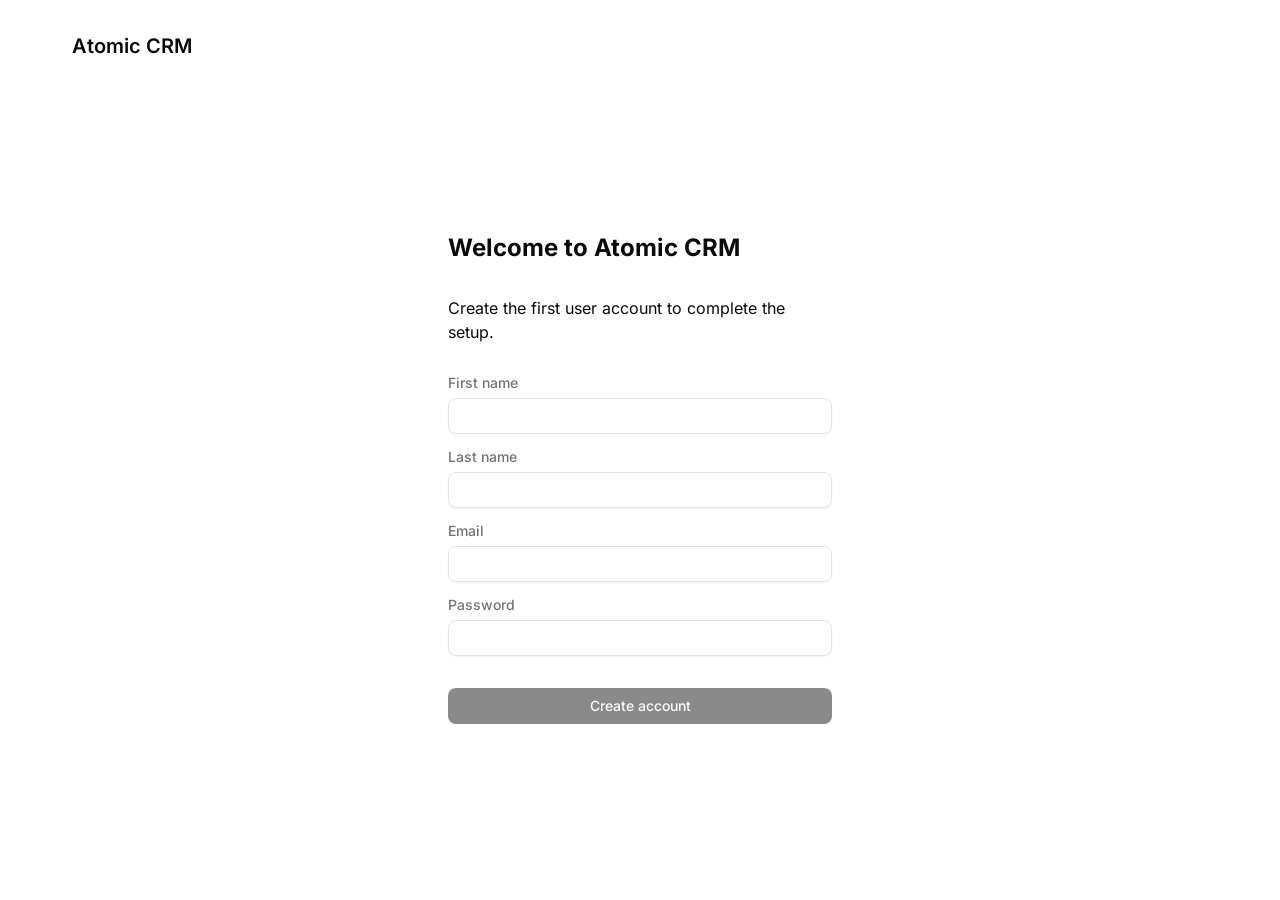
<file: index.html>
<!doctype html><html lang="en" translate="no" class="notranslate"><head><meta charset="utf-8"><meta name="viewport" content="minimum-scale=1,initial-scale=1,width=device-width"><meta name="theme-color" content="#000000"><meta name="google" content="notranslate"><meta name="mobile-web-app-capable" content="yes"><meta name="apple-mobile-web-app-capable" content="yes"><meta name="apple-mobile-web-app-status-bar-style" content="default"><link rel="manifest" href="./manifest.json"><link rel="icon shortcut" href="./favicon.ico"><link rel="apple-touch-icon" sizes="40x40" href="./appIcon/40.png"><link rel="apple-touch-icon" sizes="58x58" href="./appIcon/58.png"><link rel="apple-touch-icon" sizes="60x60" href="./appIcon/60.png"><link rel="apple-touch-icon" sizes="76x76" href="./appIcon/76.png"><link rel="apple-touch-icon" sizes="80x80" href="./appIcon/80.png"><link rel="apple-touch-icon" sizes="87x87" href="./appIcon/87.png"><link rel="apple-touch-icon" sizes="114x114" href="./appIcon/114.png"><link rel="apple-touch-icon" sizes="120x120" href="./appIcon/120.png"><link rel="apple-touch-icon" sizes="128x128" href="./appIcon/128.png"><link rel="apple-touch-icon" sizes="136x136" href="./appIcon/136.png"><link rel="apple-touch-icon" sizes="152x152" href="./appIcon/152.png"><link rel="apple-touch-icon" sizes="167x167" href="./appIcon/167.png"><link rel="apple-touch-icon" sizes="180x180" href="./appIcon/180.png"><link rel="apple-touch-icon" sizes="192x192" href="./appIcon/192.png"><link rel="apple-touch-icon" sizes="1024x1024" href="./appIcon/1024.png"><title>Atomic CRM</title><style>body{margin:0;padding:0;font-family:sans-serif}button,input,select,textarea,a{touch-action:manipulation}.loader-container{background-color:#fafafa;flex-direction:column;justify-content:center;align-items:center;display:flex;position:absolute;inset:0}.loader,.loader:before,.loader:after{border-radius:50%}.loader{color:#283593;text-indent:-99999em;width:10em;height:10em;margin:55px auto;font-size:11px;position:relative;-webkit-transform:translateZ(0);-ms-transform:translateZ(0);transform:translateZ(0);box-shadow:inset 0 0 0 1em}.loader:before,.loader:after{content:"";position:absolute}.loader:before{-webkit-transform-origin:5.2em 5.1em;transform-origin:5.2em 5.1em;background:#fafafa;border-radius:10.2em 0 0 10.2em;width:5.2em;height:10.2em;-webkit-animation:2s 1.5s infinite load2;animation:2s 1.5s infinite load2;top:-.1em;left:-.1em}.loader:after{-webkit-transform-origin:0 5.1em;transform-origin:0 5.1em;background:#fafafa;border-radius:0 10.2em 10.2em 0;width:5.2em;height:10.2em;-webkit-animation:2s infinite load2;animation:2s infinite load2;top:-.1em;left:5.1em}@-webkit-keyframes load2{0%{-webkit-transform:rotate(0);transform:rotate(0)}to{-webkit-transform:rotate(360deg);transform:rotate(360deg)}}@keyframes load2{0%{-webkit-transform:rotate(0);transform:rotate(0)}to{-webkit-transform:rotate(360deg);transform:rotate(360deg)}}</style><script type="module" crossorigin src="./assets/index-B2A0YXub.js"></script><link rel="stylesheet" crossorigin href="./assets/index-Bz48IOPK.css"><script id="vite-plugin-pwa:register-sw" src="./registerSW.js"></script></head><body><div id="root"><div class="loader-container"><div class="loader">Loading...</div></div></div><noscript>You need to enable JavaScript to run this app.</noscript></body></html>
</file>
<file: assets/index-Bz48IOPK.css>
@layer properties{@supports (((-webkit-hyphens:none)) and (not (margin-trim:inline))) or ((-moz-orient:inline) and (not (color:rgb(from red r g b)))){*,:before,:after,::backdrop{--tw-translate-x:0;--tw-translate-y:0;--tw-translate-z:0;--tw-scale-x:1;--tw-scale-y:1;--tw-scale-z:1;--tw-rotate-x:initial;--tw-rotate-y:initial;--tw-rotate-z:initial;--tw-skew-x:initial;--tw-skew-y:initial;--tw-space-y-reverse:0;--tw-space-x-reverse:0;--tw-divide-y-reverse:0;--tw-border-style:solid;--tw-gradient-position:initial;--tw-gradient-from:#0000;--tw-gradient-via:#0000;--tw-gradient-to:#0000;--tw-gradient-stops:initial;--tw-gradient-via-stops:initial;--tw-gradient-from-position:0%;--tw-gradient-via-position:50%;--tw-gradient-to-position:100%;--tw-leading:initial;--tw-font-weight:initial;--tw-tracking:initial;--tw-ordinal:initial;--tw-slashed-zero:initial;--tw-numeric-figure:initial;--tw-numeric-spacing:initial;--tw-numeric-fraction:initial;--tw-shadow:0 0 #0000;--tw-shadow-color:initial;--tw-shadow-alpha:100%;--tw-inset-shadow:0 0 #0000;--tw-inset-shadow-color:initial;--tw-inset-shadow-alpha:100%;--tw-ring-color:initial;--tw-ring-shadow:0 0 #0000;--tw-inset-ring-color:initial;--tw-inset-ring-shadow:0 0 #0000;--tw-ring-inset:initial;--tw-ring-offset-width:0px;--tw-ring-offset-color:#fff;--tw-ring-offset-shadow:0 0 #0000;--tw-outline-style:solid;--tw-blur:initial;--tw-brightness:initial;--tw-contrast:initial;--tw-grayscale:initial;--tw-hue-rotate:initial;--tw-invert:initial;--tw-opacity:initial;--tw-saturate:initial;--tw-sepia:initial;--tw-drop-shadow:initial;--tw-drop-shadow-color:initial;--tw-drop-shadow-alpha:100%;--tw-drop-shadow-size:initial;--tw-duration:initial;--tw-ease:initial;--tw-content:"";--tw-animation-delay:0s;--tw-animation-direction:normal;--tw-animation-duration:initial;--tw-animation-fill-mode:none;--tw-animation-iteration-count:1;--tw-enter-blur:0;--tw-enter-opacity:1;--tw-enter-rotate:0;--tw-enter-scale:1;--tw-enter-translate-x:0;--tw-enter-translate-y:0;--tw-exit-blur:0;--tw-exit-opacity:1;--tw-exit-rotate:0;--tw-exit-scale:1;--tw-exit-translate-x:0;--tw-exit-translate-y:0}}}@layer theme{:root,:host{--font-mono:ui-monospace,SFMono-Regular,Menlo,Monaco,Consolas,"Liberation Mono","Courier New",monospace;--color-red-500:oklch(63.7% .237 25.331);--color-red-600:oklch(57.7% .245 27.325);--color-red-800:oklch(44.4% .177 26.899);--color-orange-300:oklch(83.7% .128 66.29);--color-orange-500:oklch(70.5% .213 47.604);--color-orange-700:oklch(55.3% .195 38.402);--color-green-500:oklch(72.3% .219 149.579);--color-green-600:oklch(62.7% .194 149.214);--color-blue-300:oklch(80.9% .105 251.813);--color-blue-700:oklch(48.8% .243 264.376);--color-indigo-50:oklch(96.2% .018 272.314);--color-indigo-100:oklch(93% .034 272.788);--color-indigo-200:oklch(87% .065 274.039);--color-indigo-300:oklch(78.5% .115 274.713);--color-indigo-400:oklch(67.3% .182 276.935);--color-indigo-500:oklch(58.5% .233 277.117);--color-indigo-600:oklch(51.1% .262 276.966);--color-indigo-700:oklch(45.7% .24 277.023);--color-indigo-800:oklch(39.8% .195 277.366);--color-indigo-900:oklch(35.9% .144 278.697);--color-gray-50:oklch(98.5% .002 247.839);--color-gray-100:oklch(96.7% .003 264.542);--color-gray-200:oklch(92.8% .006 264.531);--color-gray-300:oklch(87.2% .01 258.338);--color-gray-500:oklch(55.1% .027 264.364);--color-gray-600:oklch(44.6% .03 256.802);--color-gray-800:oklch(27.8% .033 256.848);--color-zinc-100:oklch(96.7% .001 286.375);--color-zinc-900:oklch(21% .006 285.885);--color-black:#000;--color-white:#fff;--spacing:.25rem;--breakpoint-xl:80rem;--container-sm:24rem;--container-lg:32rem;--container-xl:36rem;--container-2xl:42rem;--container-3xl:48rem;--container-4xl:56rem;--text-xs:.75rem;--text-xs--line-height:calc(1/.75);--text-sm:.875rem;--text-sm--line-height:calc(1.25/.875);--text-base:1rem;--text-base--line-height: 1.5 ;--text-lg:1.125rem;--text-lg--line-height:calc(1.75/1.125);--text-xl:1.25rem;--text-xl--line-height:calc(1.75/1.25);--text-2xl:1.5rem;--text-2xl--line-height:calc(2/1.5);--text-3xl:1.875rem;--text-3xl--line-height: 1.2 ;--font-weight-normal:400;--font-weight-medium:500;--font-weight-semibold:600;--font-weight-bold:700;--tracking-tight:-.025em;--tracking-wide:.025em;--tracking-wider:.05em;--tracking-widest:.1em;--leading-snug:1.375;--leading-normal:1.5;--leading-relaxed:1.625;--radius-xs:.125rem;--radius-2xl:1rem;--ease-in-out:cubic-bezier(.4,0,.2,1);--animate-spin:spin 1s linear infinite;--animate-pulse:pulse 2s cubic-bezier(.4,0,.6,1)infinite;--default-transition-duration:.15s;--default-transition-timing-function:cubic-bezier(.4,0,.2,1);--default-font-family:"Inter Variable",ui-sans-serif,system-ui,sans-serif;--default-mono-font-family:var(--font-mono);--color-muted-foreground:var(--muted-foreground)}}@layer base{*,:after,:before,::backdrop{box-sizing:border-box;border:0 solid;margin:0;padding:0}::file-selector-button{box-sizing:border-box;border:0 solid;margin:0;padding:0}html,:host{-webkit-text-size-adjust:100%;tab-size:4;line-height:1.5;font-family:var(--default-font-family,ui-sans-serif,system-ui,sans-serif,"Apple Color Emoji","Segoe UI Emoji","Segoe UI Symbol","Noto Color Emoji");font-feature-settings:var(--default-font-feature-settings,normal);font-variation-settings:var(--default-font-variation-settings,normal);-webkit-tap-highlight-color:transparent}hr{height:0;color:inherit;border-top-width:1px}abbr:where([title]){-webkit-text-decoration:underline dotted;text-decoration:underline dotted}h1,h2,h3,h4,h5,h6{font-size:inherit;font-weight:inherit}a{color:inherit;-webkit-text-decoration:inherit;text-decoration:inherit}b,strong{font-weight:bolder}code,kbd,samp,pre{font-family:var(--default-mono-font-family,ui-monospace,SFMono-Regular,Menlo,Monaco,Consolas,"Liberation Mono","Courier New",monospace);font-feature-settings:var(--default-mono-font-feature-settings,normal);font-variation-settings:var(--default-mono-font-variation-settings,normal);font-size:1em}small{font-size:80%}sub,sup{vertical-align:baseline;font-size:75%;line-height:0;position:relative}sub{bottom:-.25em}sup{top:-.5em}table{text-indent:0;border-color:inherit;border-collapse:collapse}:-moz-focusring{outline:auto}progress{vertical-align:baseline}summary{display:list-item}ol,ul,menu{list-style:none}img,svg,video,canvas,audio,iframe,embed,object{vertical-align:middle;display:block}img,video{max-width:100%;height:auto}button,input,select,optgroup,textarea{font:inherit;font-feature-settings:inherit;font-variation-settings:inherit;letter-spacing:inherit;color:inherit;opacity:1;background-color:#0000;border-radius:0}::file-selector-button{font:inherit;font-feature-settings:inherit;font-variation-settings:inherit;letter-spacing:inherit;color:inherit;opacity:1;background-color:#0000;border-radius:0}:where(select:is([multiple],[size])) optgroup{font-weight:bolder}:where(select:is([multiple],[size])) optgroup option{padding-inline-start:20px}::file-selector-button{margin-inline-end:4px}::placeholder{opacity:1}@supports (not ((-webkit-appearance:-apple-pay-button))) or (contain-intrinsic-size:1px){::placeholder{color:currentColor}@supports (color:color-mix(in lab,red,red)){::placeholder{color:color-mix(in oklab,currentcolor 50%,transparent)}}}textarea{resize:vertical}::-webkit-search-decoration{-webkit-appearance:none}::-webkit-date-and-time-value{min-height:1lh;text-align:inherit}::-webkit-datetime-edit{display:inline-flex}::-webkit-datetime-edit-fields-wrapper{padding:0}::-webkit-datetime-edit{padding-block:0}::-webkit-datetime-edit-year-field{padding-block:0}::-webkit-datetime-edit-month-field{padding-block:0}::-webkit-datetime-edit-day-field{padding-block:0}::-webkit-datetime-edit-hour-field{padding-block:0}::-webkit-datetime-edit-minute-field{padding-block:0}::-webkit-datetime-edit-second-field{padding-block:0}::-webkit-datetime-edit-millisecond-field{padding-block:0}::-webkit-datetime-edit-meridiem-field{padding-block:0}::-webkit-calendar-picker-indicator{line-height:1}:-moz-ui-invalid{box-shadow:none}button,input:where([type=button],[type=reset],[type=submit]){appearance:button}::file-selector-button{appearance:button}::-webkit-inner-spin-button{height:auto}::-webkit-outer-spin-button{height:auto}[hidden]:where(:not([hidden=until-found])){display:none!important}*{border-color:var(--border);outline-color:var(--ring)}@supports (color:color-mix(in lab,red,red)){*{outline-color:color-mix(in oklab,var(--ring)50%,transparent)}}body{background-color:var(--background);color:var(--foreground);font-family:Inter Variable,ui-sans-serif,system-ui,sans-serif}}@layer components;@layer utilities{.\@container\/card-header{container:card-header/inline-size}.pointer-events-auto{pointer-events:auto}.pointer-events-none{pointer-events:none}.collapse{visibility:collapse}.invisible{visibility:hidden}.visible{visibility:visible}.sr-only{clip-path:inset(50%);white-space:nowrap;border-width:0;width:1px;height:1px;margin:-1px;padding:0;position:absolute;overflow:hidden}.absolute{position:absolute}.fixed{position:fixed}.relative{position:relative}.static{position:static}.sticky{position:sticky}.inset-0{inset:calc(var(--spacing)*0)}.inset-x-0{inset-inline:calc(var(--spacing)*0)}.inset-y-0{inset-block:calc(var(--spacing)*0)}.-top-1{top:calc(var(--spacing)*-1)}.-top-12{top:calc(var(--spacing)*-12)}.top-0{top:calc(var(--spacing)*0)}.top-1\.5{top:calc(var(--spacing)*1.5)}.top-1\/2{top:50%}.top-1\/20{top:5%}.top-2{top:calc(var(--spacing)*2)}.top-3\.5{top:calc(var(--spacing)*3.5)}.top-4{top:calc(var(--spacing)*4)}.top-\[1px\]{top:1px}.top-\[50\%\]{top:50%}.top-\[60\%\]{top:60%}.top-full{top:100%}.-right-1{right:calc(var(--spacing)*-1)}.right-0{right:calc(var(--spacing)*0)}.right-1{right:calc(var(--spacing)*1)}.right-2{right:calc(var(--spacing)*2)}.right-3{right:calc(var(--spacing)*3)}.right-4{right:calc(var(--spacing)*4)}.right-8{right:calc(var(--spacing)*8)}.bottom-0{bottom:calc(var(--spacing)*0)}.bottom-2{bottom:calc(var(--spacing)*2)}.bottom-full{bottom:100%}.left-0{left:calc(var(--spacing)*0)}.left-1\/2{left:50%}.left-2{left:calc(var(--spacing)*2)}.left-\[50\%\]{left:50%}.isolate{isolation:isolate}.z-10{z-index:10}.z-20{z-index:20}.z-50{z-index:50}.z-\[1\]{z-index:1}.order-first{order:-9999}.col-start-2{grid-column-start:2}.row-span-2{grid-row:span 2/span 2}.row-start-1{grid-row-start:1}.float-right{float:right}.container{width:100%}@media(min-width:40rem){.container{max-width:40rem}}@media(min-width:48rem){.container{max-width:48rem}}@media(min-width:64rem){.container{max-width:64rem}}@media(min-width:80rem){.container{max-width:80rem}}@media(min-width:96rem){.container{max-width:96rem}}.-m-4{margin:calc(var(--spacing)*-4)}.m-0{margin:calc(var(--spacing)*0)}.m-1{margin:calc(var(--spacing)*1)}.m-4{margin:calc(var(--spacing)*4)}.-mx-1{margin-inline:calc(var(--spacing)*-1)}.-mx-2{margin-inline:calc(var(--spacing)*-2)}.mx-2{margin-inline:calc(var(--spacing)*2)}.mx-3{margin-inline:calc(var(--spacing)*3)}.mx-3\.5{margin-inline:calc(var(--spacing)*3.5)}.mx-auto{margin-inline:auto}.my-0{margin-block:calc(var(--spacing)*0)}.my-1{margin-block:calc(var(--spacing)*1)}.my-2{margin-block:calc(var(--spacing)*2)}.my-4{margin-block:calc(var(--spacing)*4)}.my-5{margin-block:calc(var(--spacing)*5)}.my-8{margin-block:calc(var(--spacing)*8)}.-mt-3{margin-top:calc(var(--spacing)*-3)}.mt-0{margin-top:calc(var(--spacing)*0)}.mt-1{margin-top:calc(var(--spacing)*1)}.mt-1\.5{margin-top:calc(var(--spacing)*1.5)}.mt-2{margin-top:calc(var(--spacing)*2)}.mt-3{margin-top:calc(var(--spacing)*3)}.mt-4{margin-top:calc(var(--spacing)*4)}.mt-5{margin-top:calc(var(--spacing)*5)}.mt-6{margin-top:calc(var(--spacing)*6)}.mt-8{margin-top:calc(var(--spacing)*8)}.mt-auto{margin-top:auto}.-mr-3{margin-right:calc(var(--spacing)*-3)}.mr-1{margin-right:calc(var(--spacing)*1)}.mr-2{margin-right:calc(var(--spacing)*2)}.mr-3{margin-right:calc(var(--spacing)*3)}.mr-4{margin-right:calc(var(--spacing)*4)}.mr-8{margin-right:calc(var(--spacing)*8)}.mr-10{margin-right:calc(var(--spacing)*10)}.mb-0{margin-bottom:calc(var(--spacing)*0)}.mb-1{margin-bottom:calc(var(--spacing)*1)}.mb-1\.5{margin-bottom:calc(var(--spacing)*1.5)}.mb-2{margin-bottom:calc(var(--spacing)*2)}.mb-3{margin-bottom:calc(var(--spacing)*3)}.mb-4{margin-bottom:calc(var(--spacing)*4)}.mb-5{margin-bottom:calc(var(--spacing)*5)}.mb-6{margin-bottom:calc(var(--spacing)*6)}.mb-8{margin-bottom:calc(var(--spacing)*8)}.-ml-1{margin-left:calc(var(--spacing)*-1)}.-ml-3{margin-left:calc(var(--spacing)*-3)}.ml-1{margin-left:calc(var(--spacing)*1)}.ml-2{margin-left:calc(var(--spacing)*2)}.ml-4{margin-left:calc(var(--spacing)*4)}.ml-8{margin-left:calc(var(--spacing)*8)}.ml-auto{margin-left:auto}.line-clamp-1{-webkit-line-clamp:1;-webkit-box-orient:vertical;display:-webkit-box;overflow:hidden}.line-clamp-2{-webkit-line-clamp:2;-webkit-box-orient:vertical;display:-webkit-box;overflow:hidden}.line-clamp-3{-webkit-line-clamp:3;-webkit-box-orient:vertical;display:-webkit-box;overflow:hidden}.block{display:block}.contents{display:contents}.flex{display:flex}.grid{display:grid}.hidden{display:none}.inline{display:inline}.inline-block{display:inline-block}.inline-flex{display:inline-flex}.table{display:table}.table-caption{display:table-caption}.table-cell{display:table-cell}.table-row{display:table-row}.field-sizing-content{field-sizing:content}.aspect-884\/724{aspect-ratio:884/724}.aspect-1304\/814{aspect-ratio:1304/814}.aspect-square{aspect-ratio:1}.\!size-5{width:calc(var(--spacing)*5)!important;height:calc(var(--spacing)*5)!important}.size-2{width:calc(var(--spacing)*2);height:calc(var(--spacing)*2)}.size-2\.5{width:calc(var(--spacing)*2.5);height:calc(var(--spacing)*2.5)}.size-3{width:calc(var(--spacing)*3);height:calc(var(--spacing)*3)}.size-3\.5{width:calc(var(--spacing)*3.5);height:calc(var(--spacing)*3.5)}.size-4{width:calc(var(--spacing)*4);height:calc(var(--spacing)*4)}.size-5{width:calc(var(--spacing)*5);height:calc(var(--spacing)*5)}.size-6{width:calc(var(--spacing)*6);height:calc(var(--spacing)*6)}.size-7{width:calc(var(--spacing)*7);height:calc(var(--spacing)*7)}.size-8{width:calc(var(--spacing)*8);height:calc(var(--spacing)*8)}.size-9{width:calc(var(--spacing)*9);height:calc(var(--spacing)*9)}.size-10{width:calc(var(--spacing)*10);height:calc(var(--spacing)*10)}.size-12{width:calc(var(--spacing)*12);height:calc(var(--spacing)*12)}.size-full{width:100%;height:100%}.\!h-auto{height:auto!important}.h-0{height:calc(var(--spacing)*0)}.h-1\.5{height:calc(var(--spacing)*1.5)}.h-2{height:calc(var(--spacing)*2)}.h-2\.5{height:calc(var(--spacing)*2.5)}.h-3{height:calc(var(--spacing)*3)}.h-4{height:calc(var(--spacing)*4)}.h-5{height:calc(var(--spacing)*5)}.h-6{height:calc(var(--spacing)*6)}.h-7{height:calc(var(--spacing)*7)}.h-8{height:calc(var(--spacing)*8)}.h-9{height:calc(var(--spacing)*9)}.h-10{height:calc(var(--spacing)*10)}.h-12{height:calc(var(--spacing)*12)}.h-14{height:calc(var(--spacing)*14)}.h-16{height:calc(var(--spacing)*16)}.h-32{height:calc(var(--spacing)*32)}.h-\[1\.2rem\]{height:1.2rem}.h-\[1\.15rem\]{height:1.15rem}.h-\[20px\]{height:20px}.h-\[20vh\]{height:20vh}.h-\[25px\]{height:25px}.h-\[50px\]{height:50px}.h-\[100px\]{height:100px}.h-\[200px\]{height:200px}.h-\[400px\]{height:400px}.h-\[calc\(100\%-1px\)\]{height:calc(100% - 1px)}.h-\[var\(--radix-navigation-menu-viewport-height\)\]{height:var(--radix-navigation-menu-viewport-height)}.h-\[var\(--radix-select-trigger-height\)\]{height:var(--radix-select-trigger-height)}.h-auto{height:auto}.h-dvh{height:100dvh}.h-fit{height:fit-content}.h-full{height:100%}.h-px{height:1px}.h-screen{height:100vh}.h-svh{height:100svh}.max-h-\(--radix-dropdown-menu-content-available-height\){max-height:var(--radix-dropdown-menu-content-available-height)}.max-h-\(--radix-select-content-available-height\){max-height:var(--radix-select-content-available-height)}.max-h-0{max-height:calc(var(--spacing)*0)}.max-h-9\/10{max-height:90%}.max-h-46{max-height:calc(var(--spacing)*46)}.max-h-\[50vh\]{max-height:50vh}.max-h-\[300px\]{max-height:300px}.max-h-\[5000px\]{max-height:5000px}.min-h-0{min-height:calc(var(--spacing)*0)}.min-h-4{min-height:calc(var(--spacing)*4)}.min-h-6{min-height:calc(var(--spacing)*6)}.min-h-12{min-height:calc(var(--spacing)*12)}.min-h-16{min-height:calc(var(--spacing)*16)}.min-h-\[20rem\]{min-height:20rem}.min-h-\[24px\]{min-height:24px}.min-h-\[50vh\]{min-height:50vh}.min-h-\[calc\(100dvh-3\.5rem-4\.5rem\)\]{min-height:calc(100dvh - 8rem)}.min-h-screen{min-height:100vh}.min-h-svh{min-height:100svh}.w-\(--sidebar-width\){width:var(--sidebar-width)}.w-1\/3{width:33.3333%}.w-1\/4{width:25%}.w-2{width:calc(var(--spacing)*2)}.w-2\.5{width:calc(var(--spacing)*2.5)}.w-2\/5{width:40%}.w-3{width:calc(var(--spacing)*3)}.w-3\/4{width:75%}.w-4{width:calc(var(--spacing)*4)}.w-4\/5{width:80%}.w-5{width:calc(var(--spacing)*5)}.w-6{width:calc(var(--spacing)*6)}.w-8{width:calc(var(--spacing)*8)}.w-9{width:calc(var(--spacing)*9)}.w-10{width:calc(var(--spacing)*10)}.w-12{width:calc(var(--spacing)*12)}.w-16{width:calc(var(--spacing)*16)}.w-24{width:calc(var(--spacing)*24)}.w-25{width:calc(var(--spacing)*25)}.w-32{width:calc(var(--spacing)*32)}.w-48{width:calc(var(--spacing)*48)}.w-52{width:calc(var(--spacing)*52)}.w-56{width:calc(var(--spacing)*56)}.w-72{width:calc(var(--spacing)*72)}.w-92{width:calc(var(--spacing)*92)}.w-\[1\.2rem\]{width:1.2rem}.w-\[20px\]{width:20px}.w-\[25px\]{width:25px}.w-\[90\%\]{width:90%}.w-\[100px\]{width:100px}.w-\[150px\]{width:150px}.w-\[194px\]{width:194px}.w-\[200px\]{width:200px}.w-\[1008px\]{width:1008px}.w-auto{width:auto}.w-fit{width:fit-content}.w-full{width:100%}.w-max{width:max-content}.max-w-\(--radix-popover-trigger-width\){max-width:var(--radix-popover-trigger-width)}.max-w-\(--skeleton-width\){max-width:var(--skeleton-width)}.max-w-2xl{max-width:var(--container-2xl)}.max-w-3xl{max-width:var(--container-3xl)}.max-w-150{max-width:calc(var(--spacing)*150)}.max-w-\[600px\]{max-width:600px}.max-w-\[calc\(100\%-2rem\)\]{max-width:calc(100% - 2rem)}.max-w-full{max-width:100%}.max-w-lg{max-width:var(--container-lg)}.max-w-max{max-width:max-content}.max-w-screen-xl{max-width:var(--breakpoint-xl)}.max-w-sm{max-width:var(--container-sm)}.min-w-0{min-width:calc(var(--spacing)*0)}.min-w-5{min-width:calc(var(--spacing)*5)}.min-w-8{min-width:calc(var(--spacing)*8)}.min-w-9{min-width:calc(var(--spacing)*9)}.min-w-10{min-width:calc(var(--spacing)*10)}.min-w-20{min-width:calc(var(--spacing)*20)}.min-w-24{min-width:calc(var(--spacing)*24)}.min-w-50{min-width:calc(var(--spacing)*50)}.min-w-52{min-width:calc(var(--spacing)*52)}.min-w-92{min-width:calc(var(--spacing)*92)}.min-w-\[8rem\]{min-width:8rem}.min-w-\[10vw\]{min-width:10vw}.min-w-\[200px\]{min-width:200px}.min-w-\[var\(--radix-select-trigger-width\)\]{min-width:var(--radix-select-trigger-width)}.flex-1{flex:1}.flex-auto{flex:auto}.flex-shrink-0,.shrink-0{flex-shrink:0}.flex-grow,.grow{flex-grow:1}.basis-full{flex-basis:100%}.caption-bottom{caption-side:bottom}.origin-\(--radix-dropdown-menu-content-transform-origin\){transform-origin:var(--radix-dropdown-menu-content-transform-origin)}.origin-\(--radix-popover-content-transform-origin\){transform-origin:var(--radix-popover-content-transform-origin)}.origin-\(--radix-select-content-transform-origin\){transform-origin:var(--radix-select-content-transform-origin)}.origin-\(--radix-tooltip-content-transform-origin\){transform-origin:var(--radix-tooltip-content-transform-origin)}.origin-top{transform-origin:top}.-translate-x-1\/2{--tw-translate-x: -50% ;translate:var(--tw-translate-x)var(--tw-translate-y)}.-translate-x-px{--tw-translate-x:-1px;translate:var(--tw-translate-x)var(--tw-translate-y)}.translate-x-\[-50\%\]{--tw-translate-x:-50%;translate:var(--tw-translate-x)var(--tw-translate-y)}.translate-x-px{--tw-translate-x:1px;translate:var(--tw-translate-x)var(--tw-translate-y)}.-translate-y-1\/2{--tw-translate-y: -50% ;translate:var(--tw-translate-x)var(--tw-translate-y)}.translate-y-0{--tw-translate-y:calc(var(--spacing)*0);translate:var(--tw-translate-x)var(--tw-translate-y)}.translate-y-0\.5{--tw-translate-y:calc(var(--spacing)*.5);translate:var(--tw-translate-x)var(--tw-translate-y)}.translate-y-\[-50\%\]{--tw-translate-y:-50%;translate:var(--tw-translate-x)var(--tw-translate-y)}.translate-y-\[calc\(-50\%_-_2px\)\]{--tw-translate-y: calc(-50% - 2px) ;translate:var(--tw-translate-x)var(--tw-translate-y)}.scale-0{--tw-scale-x:0%;--tw-scale-y:0%;--tw-scale-z:0%;scale:var(--tw-scale-x)var(--tw-scale-y)}.scale-100{--tw-scale-x:100%;--tw-scale-y:100%;--tw-scale-z:100%;scale:var(--tw-scale-x)var(--tw-scale-y)}.scale-125{--tw-scale-x:125%;--tw-scale-y:125%;--tw-scale-z:125%;scale:var(--tw-scale-x)var(--tw-scale-y)}.scale-y-0{--tw-scale-y:0%;scale:var(--tw-scale-x)var(--tw-scale-y)}.scale-y-100{--tw-scale-y:100%;scale:var(--tw-scale-x)var(--tw-scale-y)}.rotate-0{rotate:none}.rotate-1{rotate:1deg}.rotate-45{rotate:45deg}.rotate-90{rotate:90deg}.transform{transform:var(--tw-rotate-x,)var(--tw-rotate-y,)var(--tw-rotate-z,)var(--tw-skew-x,)var(--tw-skew-y,)}.animate-in{animation:enter var(--tw-animation-duration,var(--tw-duration,.15s))var(--tw-ease,ease)var(--tw-animation-delay,0s)var(--tw-animation-iteration-count,1)var(--tw-animation-direction,normal)var(--tw-animation-fill-mode,none)}.animate-pulse{animation:var(--animate-pulse)}.animate-spin{animation:var(--animate-spin)}.cursor-default{cursor:default}.cursor-move{cursor:move}.cursor-not-allowed{cursor:not-allowed}.cursor-pointer{cursor:pointer}.resize{resize:both}.resize-none{resize:none}.scroll-my-1{scroll-margin-block:calc(var(--spacing)*1)}.scroll-py-1{scroll-padding-block:calc(var(--spacing)*1)}.list-inside{list-style-position:inside}.list-disc{list-style-type:disc}.list-none{list-style-type:none}.appearance-none{appearance:none}.auto-rows-min{grid-auto-rows:min-content}.grid-cols-1{grid-template-columns:repeat(1,minmax(0,1fr))}.grid-cols-3{grid-template-columns:repeat(3,minmax(0,1fr))}.grid-cols-4{grid-template-columns:repeat(4,minmax(0,1fr))}.grid-cols-\[0_1fr\]{grid-template-columns:0 1fr}.grid-rows-\[auto_auto\]{grid-template-rows:auto auto}.flex-col{flex-direction:column}.flex-col-reverse{flex-direction:column-reverse}.flex-row{flex-direction:row}.flex-nowrap{flex-wrap:nowrap}.flex-wrap{flex-wrap:wrap}.items-center{align-items:center}.items-end{align-items:flex-end}.items-start{align-items:flex-start}.items-stretch{align-items:stretch}.justify-between{justify-content:space-between}.justify-center{justify-content:center}.justify-end{justify-content:flex-end}.justify-evenly{justify-content:space-evenly}.justify-start{justify-content:flex-start}.justify-items-start{justify-items:start}.gap-0{gap:calc(var(--spacing)*0)}.gap-0\.5{gap:calc(var(--spacing)*.5)}.gap-1{gap:calc(var(--spacing)*1)}.gap-1\.5{gap:calc(var(--spacing)*1.5)}.gap-2{gap:calc(var(--spacing)*2)}.gap-2\.5{gap:calc(var(--spacing)*2.5)}.gap-3{gap:calc(var(--spacing)*3)}.gap-4{gap:calc(var(--spacing)*4)}.gap-5{gap:calc(var(--spacing)*5)}.gap-6{gap:calc(var(--spacing)*6)}.gap-8{gap:calc(var(--spacing)*8)}.gap-10{gap:calc(var(--spacing)*10)}.gap-12{gap:calc(var(--spacing)*12)}.gap-\[--spacing\(var\(--gap\)\)\]{gap:calc(var(--spacing)*var(--gap))}:where(.space-y-1>:not(:last-child)){--tw-space-y-reverse:0;margin-block-start:calc(calc(var(--spacing)*1)*var(--tw-space-y-reverse));margin-block-end:calc(calc(var(--spacing)*1)*calc(1 - var(--tw-space-y-reverse)))}:where(.space-y-2>:not(:last-child)){--tw-space-y-reverse:0;margin-block-start:calc(calc(var(--spacing)*2)*var(--tw-space-y-reverse));margin-block-end:calc(calc(var(--spacing)*2)*calc(1 - var(--tw-space-y-reverse)))}:where(.space-y-3>:not(:last-child)){--tw-space-y-reverse:0;margin-block-start:calc(calc(var(--spacing)*3)*var(--tw-space-y-reverse));margin-block-end:calc(calc(var(--spacing)*3)*calc(1 - var(--tw-space-y-reverse)))}:where(.space-y-4>:not(:last-child)){--tw-space-y-reverse:0;margin-block-start:calc(calc(var(--spacing)*4)*var(--tw-space-y-reverse));margin-block-end:calc(calc(var(--spacing)*4)*calc(1 - var(--tw-space-y-reverse)))}:where(.space-y-6>:not(:last-child)){--tw-space-y-reverse:0;margin-block-start:calc(calc(var(--spacing)*6)*var(--tw-space-y-reverse));margin-block-end:calc(calc(var(--spacing)*6)*calc(1 - var(--tw-space-y-reverse)))}:where(.space-y-8>:not(:last-child)){--tw-space-y-reverse:0;margin-block-start:calc(calc(var(--spacing)*8)*var(--tw-space-y-reverse));margin-block-end:calc(calc(var(--spacing)*8)*calc(1 - var(--tw-space-y-reverse)))}.gap-x-2{column-gap:calc(var(--spacing)*2)}:where(.-space-x-0\.5>:not(:last-child)){--tw-space-x-reverse:0;margin-inline-start:calc(calc(var(--spacing)*-.5)*var(--tw-space-x-reverse));margin-inline-end:calc(calc(var(--spacing)*-.5)*calc(1 - var(--tw-space-x-reverse)))}:where(.space-x-1>:not(:last-child)){--tw-space-x-reverse:0;margin-inline-start:calc(calc(var(--spacing)*1)*var(--tw-space-x-reverse));margin-inline-end:calc(calc(var(--spacing)*1)*calc(1 - var(--tw-space-x-reverse)))}:where(.space-x-2>:not(:last-child)){--tw-space-x-reverse:0;margin-inline-start:calc(calc(var(--spacing)*2)*var(--tw-space-x-reverse));margin-inline-end:calc(calc(var(--spacing)*2)*calc(1 - var(--tw-space-x-reverse)))}:where(.space-x-3>:not(:last-child)){--tw-space-x-reverse:0;margin-inline-start:calc(calc(var(--spacing)*3)*var(--tw-space-x-reverse));margin-inline-end:calc(calc(var(--spacing)*3)*calc(1 - var(--tw-space-x-reverse)))}:where(.space-x-4>:not(:last-child)){--tw-space-x-reverse:0;margin-inline-start:calc(calc(var(--spacing)*4)*var(--tw-space-x-reverse));margin-inline-end:calc(calc(var(--spacing)*4)*calc(1 - var(--tw-space-x-reverse)))}:where(.space-x-8>:not(:last-child)){--tw-space-x-reverse:0;margin-inline-start:calc(calc(var(--spacing)*8)*var(--tw-space-x-reverse));margin-inline-end:calc(calc(var(--spacing)*8)*calc(1 - var(--tw-space-x-reverse)))}.gap-y-0{row-gap:calc(var(--spacing)*0)}.gap-y-0\.5{row-gap:calc(var(--spacing)*.5)}.gap-y-3{row-gap:calc(var(--spacing)*3)}:where(.divide-y>:not(:last-child)){--tw-divide-y-reverse:0;border-bottom-style:var(--tw-border-style);border-top-style:var(--tw-border-style);border-top-width:calc(1px*var(--tw-divide-y-reverse));border-bottom-width:calc(1px*calc(1 - var(--tw-divide-y-reverse)))}.self-start{align-self:flex-start}.justify-self-end{justify-self:flex-end}.truncate{text-overflow:ellipsis;white-space:nowrap;overflow:hidden}.overflow-auto{overflow:auto}.overflow-hidden{overflow:hidden}.overflow-visible{overflow:visible}.overflow-x-auto{overflow-x:auto}.overflow-x-hidden{overflow-x:hidden}.overflow-y-auto{overflow-y:auto}.rounded{border-radius:.25rem}.rounded-2xl{border-radius:var(--radius-2xl)}.rounded-\[2px\]{border-radius:2px}.rounded-\[4px\]{border-radius:4px}.rounded-full{border-radius:3.40282e38px}.rounded-lg{border-radius:var(--radius)}.rounded-md{border-radius:calc(var(--radius) - 2px)}.rounded-sm{border-radius:calc(var(--radius) - 4px)}.rounded-xl{border-radius:calc(var(--radius) + 4px)}.rounded-xs{border-radius:var(--radius-xs)}.rounded-tl-sm{border-top-left-radius:calc(var(--radius) - 4px)}.border{border-style:var(--tw-border-style);border-width:1px}.border-2{border-style:var(--tw-border-style);border-width:2px}.border-t{border-top-style:var(--tw-border-style);border-top-width:1px}.border-r{border-right-style:var(--tw-border-style);border-right-width:1px}.border-b{border-bottom-style:var(--tw-border-style);border-bottom-width:1px}.border-b-2{border-bottom-style:var(--tw-border-style);border-bottom-width:2px}.border-l{border-left-style:var(--tw-border-style);border-left-width:1px}.border-dashed{--tw-border-style:dashed;border-style:dashed}.border-none{--tw-border-style:none;border-style:none}.border-blue-300{border-color:var(--color-blue-300)}.border-border{border-color:var(--border)}.border-destructive\!{border-color:var(--destructive)!important}.border-gray-300{border-color:var(--color-gray-300)}.border-input{border-color:var(--input)}.border-muted{border-color:var(--muted)}.border-orange-300{border-color:var(--color-orange-300)}.border-primary\/20{border-color:var(--primary)}@supports (color:color-mix(in lab,red,red)){.border-primary\/20{border-color:color-mix(in oklab,var(--primary)20%,transparent)}}.border-secondary-foreground{border-color:var(--secondary-foreground)}.border-sidebar-border{border-color:var(--sidebar-border)}.border-transparent{border-color:#0000}.bg-\[color\:var\(--avatar-0\)\]{background-color:var(--avatar-0)}.bg-\[color\:var\(--avatar-1\)\]{background-color:var(--avatar-1)}.bg-\[color\:var\(--avatar-2\)\]{background-color:var(--avatar-2)}.bg-\[color\:var\(--avatar-3\)\]{background-color:var(--avatar-3)}.bg-\[color\:var\(--avatar-4\)\]{background-color:var(--avatar-4)}.bg-\[color\:var\(--avatar-5\)\]{background-color:var(--avatar-5)}.bg-\[color\:var\(--avatar-6\)\]{background-color:var(--avatar-6)}.bg-\[color\:var\(--avatar-7\)\]{background-color:var(--avatar-7)}.bg-\[color\:var\(--avatar-8\)\]{background-color:var(--avatar-8)}.bg-\[color\:var\(--avatar-9\)\]{background-color:var(--avatar-9)}.bg-accent{background-color:var(--accent)}.bg-background{background-color:var(--background)}.bg-black\/50{background-color:#00000080}@supports (color:color-mix(in lab,red,red)){.bg-black\/50{background-color:color-mix(in oklab,var(--color-black)50%,transparent)}}.bg-border{background-color:var(--border)}.bg-card{background-color:var(--card)}.bg-destructive{background-color:var(--destructive)}.bg-gray-50{background-color:var(--color-gray-50)}.bg-gray-200{background-color:var(--color-gray-200)}.bg-gray-300{background-color:var(--color-gray-300)}.bg-gray-800{background-color:var(--color-gray-800)}.bg-muted,.bg-muted\/50{background-color:var(--muted)}@supports (color:color-mix(in lab,red,red)){.bg-muted\/50{background-color:color-mix(in oklab,var(--muted)50%,transparent)}}.bg-orange-500{background-color:var(--color-orange-500)}.bg-popover{background-color:var(--popover)}.bg-primary,.bg-primary\/5{background-color:var(--primary)}@supports (color:color-mix(in lab,red,red)){.bg-primary\/5{background-color:color-mix(in oklab,var(--primary)5%,transparent)}}.bg-primary\/20{background-color:var(--primary)}@supports (color:color-mix(in lab,red,red)){.bg-primary\/20{background-color:color-mix(in oklab,var(--primary)20%,transparent)}}.bg-secondary{background-color:var(--secondary)}.bg-sidebar{background-color:var(--sidebar)}.bg-sidebar-border{background-color:var(--sidebar-border)}.bg-transparent{background-color:#0000}.bg-zinc-100{background-color:var(--color-zinc-100)}.bg-zinc-900{background-color:var(--color-zinc-900)}.bg-linear-to-b{--tw-gradient-position:to bottom}@supports (background-image:linear-gradient(in lab,red,red)){.bg-linear-to-b{--tw-gradient-position:to bottom in oklab}}.bg-linear-to-b{background-image:linear-gradient(var(--tw-gradient-stops))}.bg-gradient-to-t{--tw-gradient-position:to top in oklab;background-image:linear-gradient(var(--tw-gradient-stops))}.from-background{--tw-gradient-from:var(--background);--tw-gradient-stops:var(--tw-gradient-via-stops,var(--tw-gradient-position),var(--tw-gradient-from)var(--tw-gradient-from-position),var(--tw-gradient-to)var(--tw-gradient-to-position))}.from-transparent{--tw-gradient-from:transparent;--tw-gradient-stops:var(--tw-gradient-via-stops,var(--tw-gradient-position),var(--tw-gradient-from)var(--tw-gradient-from-position),var(--tw-gradient-to)var(--tw-gradient-to-position))}.to-background{--tw-gradient-to:var(--background);--tw-gradient-stops:var(--tw-gradient-via-stops,var(--tw-gradient-position),var(--tw-gradient-from)var(--tw-gradient-from-position),var(--tw-gradient-to)var(--tw-gradient-to-position))}.to-card{--tw-gradient-to:var(--card);--tw-gradient-stops:var(--tw-gradient-via-stops,var(--tw-gradient-position),var(--tw-gradient-from)var(--tw-gradient-from-position),var(--tw-gradient-to)var(--tw-gradient-to-position))}.to-transparent{--tw-gradient-to:transparent;--tw-gradient-stops:var(--tw-gradient-via-stops,var(--tw-gradient-position),var(--tw-gradient-from)var(--tw-gradient-from-position),var(--tw-gradient-to)var(--tw-gradient-to-position))}.to-10\%{--tw-gradient-to-position:10%}.fill-current{fill:currentColor}.fill-primary{fill:var(--primary)}.object-contain{object-fit:contain}.object-cover{object-fit:cover}.object-left{object-position:left}.p-0{padding:calc(var(--spacing)*0)}.p-0\.5{padding:calc(var(--spacing)*.5)}.p-1{padding:calc(var(--spacing)*1)}.p-2{padding:calc(var(--spacing)*2)}.p-3{padding:calc(var(--spacing)*3)}.p-4{padding:calc(var(--spacing)*4)}.p-6{padding:calc(var(--spacing)*6)}.p-8{padding:calc(var(--spacing)*8)}.p-10{padding:calc(var(--spacing)*10)}.p-\[3px\]{padding:3px}.px-0{padding-inline:calc(var(--spacing)*0)}.px-1{padding-inline:calc(var(--spacing)*1)}.px-1\.5{padding-inline:calc(var(--spacing)*1.5)}.px-2{padding-inline:calc(var(--spacing)*2)}.px-2\.5{padding-inline:calc(var(--spacing)*2.5)}.px-3{padding-inline:calc(var(--spacing)*3)}.px-4{padding-inline:calc(var(--spacing)*4)}.px-6{padding-inline:calc(var(--spacing)*6)}.py-0{padding-block:calc(var(--spacing)*0)}.py-0\.5{padding-block:calc(var(--spacing)*.5)}.py-1{padding-block:calc(var(--spacing)*1)}.py-1\.5{padding-block:calc(var(--spacing)*1.5)}.py-1\.75{padding-block:calc(var(--spacing)*1.75)}.py-2{padding-block:calc(var(--spacing)*2)}.py-3{padding-block:calc(var(--spacing)*3)}.py-4{padding-block:calc(var(--spacing)*4)}.py-6{padding-block:calc(var(--spacing)*6)}.py-8{padding-block:calc(var(--spacing)*8)}.pt-0{padding-top:calc(var(--spacing)*0)}.pt-0\.75{padding-top:calc(var(--spacing)*.75)}.pt-1{padding-top:calc(var(--spacing)*1)}.pt-2{padding-top:calc(var(--spacing)*2)}.pt-4{padding-top:calc(var(--spacing)*4)}.pt-6{padding-top:calc(var(--spacing)*6)}.pt-8{padding-top:calc(var(--spacing)*8)}.pt-18{padding-top:calc(var(--spacing)*18)}.pr-0\!{padding-right:calc(var(--spacing)*0)!important}.pr-2{padding-right:calc(var(--spacing)*2)}.pr-2\.5{padding-right:calc(var(--spacing)*2.5)}.pr-4{padding-right:calc(var(--spacing)*4)}.pr-8{padding-right:calc(var(--spacing)*8)}.pr-10{padding-right:calc(var(--spacing)*10)}.pr-12{padding-right:calc(var(--spacing)*12)}.pr-16{padding-right:calc(var(--spacing)*16)}.pb-0{padding-bottom:calc(var(--spacing)*0)}.pb-1{padding-bottom:calc(var(--spacing)*1)}.pb-2{padding-bottom:calc(var(--spacing)*2)}.pb-2\.25{padding-bottom:calc(var(--spacing)*2.25)}.pb-4{padding-bottom:calc(var(--spacing)*4)}.pb-8{padding-bottom:calc(var(--spacing)*8)}.pb-20{padding-bottom:calc(var(--spacing)*20)}.pl-2{padding-left:calc(var(--spacing)*2)}.pl-4{padding-left:calc(var(--spacing)*4)}.pl-6{padding-left:calc(var(--spacing)*6)}.pl-8{padding-left:calc(var(--spacing)*8)}.text-center{text-align:center}.text-left{text-align:left}.text-right{text-align:right}.align-middle{vertical-align:middle}.font-sans{font-family:Inter Variable,ui-sans-serif,system-ui,sans-serif}.\!text-base{font-size:var(--text-base)!important;line-height:var(--tw-leading,var(--text-base--line-height))!important}.text-2xl{font-size:var(--text-2xl);line-height:var(--tw-leading,var(--text-2xl--line-height))}.text-3xl{font-size:var(--text-3xl);line-height:var(--tw-leading,var(--text-3xl--line-height))}.text-base{font-size:var(--text-base);line-height:var(--tw-leading,var(--text-base--line-height))}.text-lg{font-size:var(--text-lg);line-height:var(--tw-leading,var(--text-lg--line-height))}.text-sm{font-size:var(--text-sm);line-height:var(--tw-leading,var(--text-sm--line-height))}.text-xl{font-size:var(--text-xl);line-height:var(--tw-leading,var(--text-xl--line-height))}.text-xs{font-size:var(--text-xs);line-height:var(--tw-leading,var(--text-xs--line-height))}.text-\[0\.6rem\]{font-size:.6rem}.text-\[10px\]{font-size:10px}.leading-6{--tw-leading:calc(var(--spacing)*6);line-height:calc(var(--spacing)*6)}.leading-none{--tw-leading:1;line-height:1}.leading-normal{--tw-leading:var(--leading-normal);line-height:var(--leading-normal)}.leading-snug{--tw-leading:var(--leading-snug);line-height:var(--leading-snug)}.font-bold{--tw-font-weight:var(--font-weight-bold);font-weight:var(--font-weight-bold)}.font-medium{--tw-font-weight:var(--font-weight-medium);font-weight:var(--font-weight-medium)}.font-normal{--tw-font-weight:var(--font-weight-normal);font-weight:var(--font-weight-normal)}.font-semibold{--tw-font-weight:var(--font-weight-semibold);font-weight:var(--font-weight-semibold)}.tracking-tight{--tw-tracking:var(--tracking-tight);letter-spacing:var(--tracking-tight)}.tracking-wide{--tw-tracking:var(--tracking-wide);letter-spacing:var(--tracking-wide)}.tracking-wider{--tw-tracking:var(--tracking-wider);letter-spacing:var(--tracking-wider)}.tracking-widest{--tw-tracking:var(--tracking-widest);letter-spacing:var(--tracking-widest)}.text-balance{text-wrap:balance}.break-words{overflow-wrap:break-word}.text-ellipsis{text-overflow:ellipsis}.whitespace-normal{white-space:normal}.whitespace-nowrap{white-space:nowrap}.whitespace-pre-line{white-space:pre-line}.whitespace-pre-wrap{white-space:pre-wrap}.text-black{color:var(--color-black)}.text-card-foreground{color:var(--card-foreground)}.text-current{color:currentColor}.text-destructive{color:var(--destructive)}.text-destructive\!{color:var(--destructive)!important}.text-foreground{color:var(--foreground)}.text-gray-600{color:var(--color-gray-600)}.text-green-500{color:var(--color-green-500)}.text-green-600{color:var(--color-green-600)}.text-muted-foreground,.text-muted-foreground\/60{color:var(--muted-foreground)}@supports (color:color-mix(in lab,red,red)){.text-muted-foreground\/60{color:color-mix(in oklab,var(--muted-foreground)60%,transparent)}}.text-popover-foreground{color:var(--popover-foreground)}.text-primary{color:var(--primary)}.text-primary-foreground{color:var(--primary-foreground)}.text-red-500{color:var(--color-red-500)}.text-red-600{color:var(--color-red-600)}.text-secondary-foreground,.text-secondary-foreground\/70{color:var(--secondary-foreground)}@supports (color:color-mix(in lab,red,red)){.text-secondary-foreground\/70{color:color-mix(in oklab,var(--secondary-foreground)70%,transparent)}}.text-sidebar-foreground,.text-sidebar-foreground\/70{color:var(--sidebar-foreground)}@supports (color:color-mix(in lab,red,red)){.text-sidebar-foreground\/70{color:color-mix(in oklab,var(--sidebar-foreground)70%,transparent)}}.text-white{color:var(--color-white)}.capitalize{text-transform:capitalize}.lowercase{text-transform:lowercase}.normal-case{text-transform:none}.uppercase{text-transform:uppercase}.tabular-nums{--tw-numeric-spacing:tabular-nums;font-variant-numeric:var(--tw-ordinal,)var(--tw-slashed-zero,)var(--tw-numeric-figure,)var(--tw-numeric-spacing,)var(--tw-numeric-fraction,)}.line-through{text-decoration-line:line-through}.no-underline{text-decoration-line:none}.underline{text-decoration-line:underline}.underline-offset-4{text-underline-offset:4px}.scheme-light{color-scheme:light}.opacity-0{opacity:0}.opacity-50{opacity:.5}.opacity-55{opacity:.55}.opacity-70{opacity:.7}.opacity-75{opacity:.75}.opacity-90{opacity:.9}.opacity-100{opacity:1}.shadow{--tw-shadow:0 1px 3px 0 var(--tw-shadow-color,#0000001a),0 1px 2px -1px var(--tw-shadow-color,#0000001a);box-shadow:var(--tw-inset-shadow),var(--tw-inset-ring-shadow),var(--tw-ring-offset-shadow),var(--tw-ring-shadow),var(--tw-shadow)}.shadow-\[0_0_0_1px_hsl\(var\(--sidebar-border\)\)\]{--tw-shadow:0 0 0 1px var(--tw-shadow-color,hsl(var(--sidebar-border)));box-shadow:var(--tw-inset-shadow),var(--tw-inset-ring-shadow),var(--tw-ring-offset-shadow),var(--tw-ring-shadow),var(--tw-shadow)}.shadow-lg{--tw-shadow:0 10px 15px -3px var(--tw-shadow-color,#0000001a),0 4px 6px -4px var(--tw-shadow-color,#0000001a);box-shadow:var(--tw-inset-shadow),var(--tw-inset-ring-shadow),var(--tw-ring-offset-shadow),var(--tw-ring-shadow),var(--tw-shadow)}.shadow-md{--tw-shadow:0 4px 6px -1px var(--tw-shadow-color,#0000001a),0 2px 4px -2px var(--tw-shadow-color,#0000001a);box-shadow:var(--tw-inset-shadow),var(--tw-inset-ring-shadow),var(--tw-ring-offset-shadow),var(--tw-ring-shadow),var(--tw-shadow)}.shadow-none{--tw-shadow:0 0 #0000;box-shadow:var(--tw-inset-shadow),var(--tw-inset-ring-shadow),var(--tw-ring-offset-shadow),var(--tw-ring-shadow),var(--tw-shadow)}.shadow-sm{--tw-shadow:0 1px 3px 0 var(--tw-shadow-color,#0000001a),0 1px 2px -1px var(--tw-shadow-color,#0000001a);box-shadow:var(--tw-inset-shadow),var(--tw-inset-ring-shadow),var(--tw-ring-offset-shadow),var(--tw-ring-shadow),var(--tw-shadow)}.shadow-xs{--tw-shadow:0 1px 2px 0 var(--tw-shadow-color,#0000000d);box-shadow:var(--tw-inset-shadow),var(--tw-inset-ring-shadow),var(--tw-ring-offset-shadow),var(--tw-ring-shadow),var(--tw-shadow)}.ring-0{--tw-ring-shadow:var(--tw-ring-inset,)0 0 0 calc(0px + var(--tw-ring-offset-width))var(--tw-ring-color,currentcolor);box-shadow:var(--tw-inset-shadow),var(--tw-inset-ring-shadow),var(--tw-ring-offset-shadow),var(--tw-ring-shadow),var(--tw-shadow)}.ring-2{--tw-ring-shadow:var(--tw-ring-inset,)0 0 0 calc(2px + var(--tw-ring-offset-width))var(--tw-ring-color,currentcolor);box-shadow:var(--tw-inset-shadow),var(--tw-inset-ring-shadow),var(--tw-ring-offset-shadow),var(--tw-ring-shadow),var(--tw-shadow)}.ring-gray-500{--tw-ring-color:var(--color-gray-500)}.ring-sidebar-ring{--tw-ring-color:var(--sidebar-ring)}.ring-offset-1{--tw-ring-offset-width:1px;--tw-ring-offset-shadow:var(--tw-ring-inset,)0 0 0 var(--tw-ring-offset-width)var(--tw-ring-offset-color)}.ring-offset-background{--tw-ring-offset-color:var(--background)}.outline-hidden{--tw-outline-style:none;outline-style:none}@media(forced-colors:active){.outline-hidden{outline-offset:2px;outline:2px solid #0000}}.outline{outline-style:var(--tw-outline-style);outline-width:1px}.blur{--tw-blur:blur(8px);filter:var(--tw-blur,)var(--tw-brightness,)var(--tw-contrast,)var(--tw-grayscale,)var(--tw-hue-rotate,)var(--tw-invert,)var(--tw-saturate,)var(--tw-sepia,)var(--tw-drop-shadow,)}.brightness-0{--tw-brightness:brightness(0%);filter:var(--tw-blur,)var(--tw-brightness,)var(--tw-contrast,)var(--tw-grayscale,)var(--tw-hue-rotate,)var(--tw-invert,)var(--tw-saturate,)var(--tw-sepia,)var(--tw-drop-shadow,)}.invert{--tw-invert:invert(100%);filter:var(--tw-blur,)var(--tw-brightness,)var(--tw-contrast,)var(--tw-grayscale,)var(--tw-hue-rotate,)var(--tw-invert,)var(--tw-saturate,)var(--tw-sepia,)var(--tw-drop-shadow,)}.\!filter{filter:var(--tw-blur,)var(--tw-brightness,)var(--tw-contrast,)var(--tw-grayscale,)var(--tw-hue-rotate,)var(--tw-invert,)var(--tw-saturate,)var(--tw-sepia,)var(--tw-drop-shadow,)!important}.filter{filter:var(--tw-blur,)var(--tw-brightness,)var(--tw-contrast,)var(--tw-grayscale,)var(--tw-hue-rotate,)var(--tw-invert,)var(--tw-saturate,)var(--tw-sepia,)var(--tw-drop-shadow,)}.transition{transition-property:color,background-color,border-color,outline-color,text-decoration-color,fill,stroke,--tw-gradient-from,--tw-gradient-via,--tw-gradient-to,opacity,box-shadow,transform,translate,scale,rotate,filter,-webkit-backdrop-filter,backdrop-filter,display,content-visibility,overlay,pointer-events;transition-timing-function:var(--tw-ease,var(--default-transition-timing-function));transition-duration:var(--tw-duration,var(--default-transition-duration))}.transition-\[color\,box-shadow\]{transition-property:color,box-shadow;transition-timing-function:var(--tw-ease,var(--default-transition-timing-function));transition-duration:var(--tw-duration,var(--default-transition-duration))}.transition-\[left\,right\,width\]{transition-property:left,right,width;transition-timing-function:var(--tw-ease,var(--default-transition-timing-function));transition-duration:var(--tw-duration,var(--default-transition-duration))}.transition-\[margin\,opacity\]{transition-property:margin,opacity;transition-timing-function:var(--tw-ease,var(--default-transition-timing-function));transition-duration:var(--tw-duration,var(--default-transition-duration))}.transition-\[max-height\]{transition-property:max-height;transition-timing-function:var(--tw-ease,var(--default-transition-timing-function));transition-duration:var(--tw-duration,var(--default-transition-duration))}.transition-\[min-height\]{transition-property:min-height;transition-timing-function:var(--tw-ease,var(--default-transition-timing-function));transition-duration:var(--tw-duration,var(--default-transition-duration))}.transition-\[width\,height\,padding\]{transition-property:width,height,padding;transition-timing-function:var(--tw-ease,var(--default-transition-timing-function));transition-duration:var(--tw-duration,var(--default-transition-duration))}.transition-\[width\]{transition-property:width;transition-timing-function:var(--tw-ease,var(--default-transition-timing-function));transition-duration:var(--tw-duration,var(--default-transition-duration))}.transition-all{transition-property:all;transition-timing-function:var(--tw-ease,var(--default-transition-timing-function));transition-duration:var(--tw-duration,var(--default-transition-duration))}.transition-colors{transition-property:color,background-color,border-color,outline-color,text-decoration-color,fill,stroke,--tw-gradient-from,--tw-gradient-via,--tw-gradient-to;transition-timing-function:var(--tw-ease,var(--default-transition-timing-function));transition-duration:var(--tw-duration,var(--default-transition-duration))}.transition-opacity{transition-property:opacity;transition-timing-function:var(--tw-ease,var(--default-transition-timing-function));transition-duration:var(--tw-duration,var(--default-transition-duration))}.transition-shadow{transition-property:box-shadow;transition-timing-function:var(--tw-ease,var(--default-transition-timing-function));transition-duration:var(--tw-duration,var(--default-transition-duration))}.transition-transform{transition-property:transform,translate,scale,rotate;transition-timing-function:var(--tw-ease,var(--default-transition-timing-function));transition-duration:var(--tw-duration,var(--default-transition-duration))}.transition-none{transition-property:none}.duration-100{--tw-duration:.1s;transition-duration:.1s}.duration-200{--tw-duration:.2s;transition-duration:.2s}.duration-300{--tw-duration:.3s;transition-duration:.3s}.ease-in-out{--tw-ease:var(--ease-in-out);transition-timing-function:var(--ease-in-out)}.ease-linear{--tw-ease:linear;transition-timing-function:linear}.fade-in-0{--tw-enter-opacity:0}.outline-none{--tw-outline-style:none;outline-style:none}.select-none{-webkit-user-select:none;user-select:none}.zoom-in-95{--tw-enter-scale:.95}.running{animation-play-state:running}.group-focus-within\/menu-item\:opacity-100:is(:where(.group\/menu-item):focus-within *){opacity:1}@media(hover:hover){.group-hover\:opacity-100:is(:where(.group):hover *),.group-hover\/menu-item\:opacity-100:is(:where(.group\/menu-item):hover *){opacity:1}}.group-has-data-\[sidebar\=menu-action\]\/menu-item\:pr-8:is(:where(.group\/menu-item):has([data-sidebar=menu-action]) *){padding-right:calc(var(--spacing)*8)}.group-has-\[\[data-slot\=item-description\]\]\/item\:translate-y-0\.5:is(:where(.group\/item):has([data-slot=item-description]) *){--tw-translate-y:calc(var(--spacing)*.5);translate:var(--tw-translate-x)var(--tw-translate-y)}.group-has-\[\[data-slot\=item-description\]\]\/item\:self-start:is(:where(.group\/item):has([data-slot=item-description]) *){align-self:flex-start}.group-data-\[collapsible\=icon\]\:-mt-8:is(:where(.group)[data-collapsible=icon] *){margin-top:calc(var(--spacing)*-8)}.group-data-\[collapsible\=icon\]\:hidden:is(:where(.group)[data-collapsible=icon] *){display:none}.group-data-\[collapsible\=icon\]\:size-8\!:is(:where(.group)[data-collapsible=icon] *){width:calc(var(--spacing)*8)!important;height:calc(var(--spacing)*8)!important}.group-data-\[collapsible\=icon\]\:w-\(--sidebar-width-icon\):is(:where(.group)[data-collapsible=icon] *){width:var(--sidebar-width-icon)}.group-data-\[collapsible\=icon\]\:w-\[calc\(var\(--sidebar-width-icon\)\+\(--spacing\(4\)\)\)\]:is(:where(.group)[data-collapsible=icon] *){width:calc(var(--sidebar-width-icon) + (calc(var(--spacing)*4)))}.group-data-\[collapsible\=icon\]\:w-\[calc\(var\(--sidebar-width-icon\)\+\(--spacing\(4\)\)\+2px\)\]:is(:where(.group)[data-collapsible=icon] *){width:calc(var(--sidebar-width-icon) + (calc(var(--spacing)*4)) + 2px)}.group-data-\[collapsible\=icon\]\:overflow-hidden:is(:where(.group)[data-collapsible=icon] *){overflow:hidden}.group-data-\[collapsible\=icon\]\:p-0\!:is(:where(.group)[data-collapsible=icon] *){padding:calc(var(--spacing)*0)!important}.group-data-\[collapsible\=icon\]\:p-2\!:is(:where(.group)[data-collapsible=icon] *){padding:calc(var(--spacing)*2)!important}.group-data-\[collapsible\=icon\]\:opacity-0:is(:where(.group)[data-collapsible=icon] *){opacity:0}.group-data-\[collapsible\=offcanvas\]\:right-\[calc\(var\(--sidebar-width\)\*-1\)\]:is(:where(.group)[data-collapsible=offcanvas] *){right:calc(var(--sidebar-width)*-1)}.group-data-\[collapsible\=offcanvas\]\:left-\[calc\(var\(--sidebar-width\)\*-1\)\]:is(:where(.group)[data-collapsible=offcanvas] *){left:calc(var(--sidebar-width)*-1)}.group-data-\[collapsible\=offcanvas\]\:w-0:is(:where(.group)[data-collapsible=offcanvas] *){width:calc(var(--spacing)*0)}.group-data-\[collapsible\=offcanvas\]\:translate-x-0:is(:where(.group)[data-collapsible=offcanvas] *){--tw-translate-x:calc(var(--spacing)*0);translate:var(--tw-translate-x)var(--tw-translate-y)}.group-data-\[disabled\=true\]\:pointer-events-none:is(:where(.group)[data-disabled=true] *){pointer-events:none}.group-data-\[disabled\=true\]\:opacity-50:is(:where(.group)[data-disabled=true] *){opacity:.5}.group-data-\[scroll-locked\=1\]\/body\:h-full:is(:where(.group\/body)[data-scroll-locked="1"] *){height:100%}.group-data-\[side\=left\]\:-right-4:is(:where(.group)[data-side=left] *){right:calc(var(--spacing)*-4)}.group-data-\[side\=left\]\:border-r:is(:where(.group)[data-side=left] *){border-right-style:var(--tw-border-style);border-right-width:1px}.group-data-\[side\=right\]\:left-0:is(:where(.group)[data-side=right] *){left:calc(var(--spacing)*0)}.group-data-\[side\=right\]\:rotate-180:is(:where(.group)[data-side=right] *){rotate:180deg}.group-data-\[side\=right\]\:border-l:is(:where(.group)[data-side=right] *){border-left-style:var(--tw-border-style);border-left-width:1px}.group-data-\[state\=open\]\:rotate-180:is(:where(.group)[data-state=open] *){rotate:180deg}.group-data-\[variant\=floating\]\:rounded-lg:is(:where(.group)[data-variant=floating] *){border-radius:var(--radius)}.group-data-\[variant\=floating\]\:border:is(:where(.group)[data-variant=floating] *){border-style:var(--tw-border-style);border-width:1px}.group-data-\[variant\=floating\]\:border-sidebar-border:is(:where(.group)[data-variant=floating] *){border-color:var(--sidebar-border)}.group-data-\[variant\=floating\]\:shadow-sm:is(:where(.group)[data-variant=floating] *){--tw-shadow:0 1px 3px 0 var(--tw-shadow-color,#0000001a),0 1px 2px -1px var(--tw-shadow-color,#0000001a);box-shadow:var(--tw-inset-shadow),var(--tw-inset-ring-shadow),var(--tw-ring-offset-shadow),var(--tw-ring-shadow),var(--tw-shadow)}.group-data-\[vaul-drawer-direction\=bottom\]\/drawer-content\:block:is(:where(.group\/drawer-content)[data-vaul-drawer-direction=bottom] *){display:block}.group-data-\[vaul-drawer-direction\=bottom\]\/drawer-content\:text-center:is(:where(.group\/drawer-content)[data-vaul-drawer-direction=bottom] *),.group-data-\[vaul-drawer-direction\=top\]\/drawer-content\:text-center:is(:where(.group\/drawer-content)[data-vaul-drawer-direction=top] *){text-align:center}.group-data-\[viewport\=false\]\/navigation-menu\:top-full:is(:where(.group\/navigation-menu)[data-viewport=false] *){top:100%}.group-data-\[viewport\=false\]\/navigation-menu\:mt-1\.5:is(:where(.group\/navigation-menu)[data-viewport=false] *){margin-top:calc(var(--spacing)*1.5)}.group-data-\[viewport\=false\]\/navigation-menu\:overflow-hidden:is(:where(.group\/navigation-menu)[data-viewport=false] *){overflow:hidden}.group-data-\[viewport\=false\]\/navigation-menu\:rounded-md:is(:where(.group\/navigation-menu)[data-viewport=false] *){border-radius:calc(var(--radius) - 2px)}.group-data-\[viewport\=false\]\/navigation-menu\:border:is(:where(.group\/navigation-menu)[data-viewport=false] *){border-style:var(--tw-border-style);border-width:1px}.group-data-\[viewport\=false\]\/navigation-menu\:bg-popover:is(:where(.group\/navigation-menu)[data-viewport=false] *){background-color:var(--popover)}.group-data-\[viewport\=false\]\/navigation-menu\:text-popover-foreground:is(:where(.group\/navigation-menu)[data-viewport=false] *){color:var(--popover-foreground)}.group-data-\[viewport\=false\]\/navigation-menu\:shadow:is(:where(.group\/navigation-menu)[data-viewport=false] *){--tw-shadow:0 1px 3px 0 var(--tw-shadow-color,#0000001a),0 1px 2px -1px var(--tw-shadow-color,#0000001a);box-shadow:var(--tw-inset-shadow),var(--tw-inset-ring-shadow),var(--tw-ring-offset-shadow),var(--tw-ring-shadow),var(--tw-shadow)}.group-data-\[viewport\=false\]\/navigation-menu\:duration-200:is(:where(.group\/navigation-menu)[data-viewport=false] *){--tw-duration:.2s;transition-duration:.2s}@media(hover:hover){.peer-hover\/menu-button\:text-sidebar-accent-foreground:is(:where(.peer\/menu-button):hover~*){color:var(--sidebar-accent-foreground)}}.peer-disabled\:cursor-not-allowed:is(:where(.peer):disabled~*){cursor:not-allowed}.peer-disabled\:opacity-50:is(:where(.peer):disabled~*){opacity:.5}.peer-data-\[active\=true\]\/menu-button\:text-sidebar-accent-foreground:is(:where(.peer\/menu-button)[data-active=true]~*){color:var(--sidebar-accent-foreground)}.peer-data-\[size\=default\]\/menu-button\:top-1\.5:is(:where(.peer\/menu-button)[data-size=default]~*){top:calc(var(--spacing)*1.5)}.peer-data-\[size\=lg\]\/menu-button\:top-2\.5:is(:where(.peer\/menu-button)[data-size=lg]~*){top:calc(var(--spacing)*2.5)}.peer-data-\[size\=sm\]\/menu-button\:top-1:is(:where(.peer\/menu-button)[data-size=sm]~*){top:calc(var(--spacing)*1)}.peer-data-\[state\=collapsed\]\:w-\[calc\(100\%-var\(--sidebar-width-icon\)-1rem\)\]:is(:where(.peer)[data-state=collapsed]~*){width:calc(100% - var(--sidebar-width-icon) - 1rem)}.peer-data-\[state\=expanded\]\:w-\[calc\(100\%-var\(--sidebar-width\)\)\]:is(:where(.peer)[data-state=expanded]~*){width:calc(100% - var(--sidebar-width))}.selection\:bg-primary ::selection{background-color:var(--primary)}.selection\:bg-primary::selection{background-color:var(--primary)}.selection\:text-primary-foreground ::selection{color:var(--primary-foreground)}.selection\:text-primary-foreground::selection{color:var(--primary-foreground)}.file\:inline-flex::file-selector-button{display:inline-flex}.file\:h-7::file-selector-button{height:calc(var(--spacing)*7)}.file\:border-0::file-selector-button{border-style:var(--tw-border-style);border-width:0}.file\:bg-transparent::file-selector-button{background-color:#0000}.file\:text-sm::file-selector-button{font-size:var(--text-sm);line-height:var(--tw-leading,var(--text-sm--line-height))}.file\:font-medium::file-selector-button{--tw-font-weight:var(--font-weight-medium);font-weight:var(--font-weight-medium)}.file\:text-foreground::file-selector-button{color:var(--foreground)}.placeholder\:text-muted-foreground::placeholder{color:var(--muted-foreground)}.after\:absolute:after{content:var(--tw-content);position:absolute}.after\:-inset-2:after{content:var(--tw-content);inset:calc(var(--spacing)*-2)}.after\:inset-y-0:after{content:var(--tw-content);inset-block:calc(var(--spacing)*0)}.after\:left-1\/2:after{content:var(--tw-content);left:50%}.after\:w-\[2px\]:after{content:var(--tw-content);width:2px}.group-data-\[collapsible\=offcanvas\]\:after\:left-full:is(:where(.group)[data-collapsible=offcanvas] *):after{content:var(--tw-content);left:100%}.first\:rounded-t-xl:first-child{border-top-left-radius:calc(var(--radius) + 4px);border-top-right-radius:calc(var(--radius) + 4px)}.last\:rounded-b-xl:last-child{border-bottom-right-radius:calc(var(--radius) + 4px);border-bottom-left-radius:calc(var(--radius) + 4px)}.last\:border-b-0:last-child{border-bottom-style:var(--tw-border-style);border-bottom-width:0}.focus-within\:border-ring:focus-within{border-color:var(--ring)}.focus-within\:ring-\[3px\]:focus-within{--tw-ring-shadow:var(--tw-ring-inset,)0 0 0 calc(3px + var(--tw-ring-offset-width))var(--tw-ring-color,currentcolor);box-shadow:var(--tw-inset-shadow),var(--tw-inset-ring-shadow),var(--tw-ring-offset-shadow),var(--tw-ring-shadow),var(--tw-shadow)}.focus-within\:ring-ring\/50:focus-within{--tw-ring-color:var(--ring)}@supports (color:color-mix(in lab,red,red)){.focus-within\:ring-ring\/50:focus-within{--tw-ring-color:color-mix(in oklab,var(--ring)50%,transparent)}}@media(hover:hover){.hover\:border-sidebar-ring:hover{border-color:var(--sidebar-ring)}.hover\:bg-accent:hover{background-color:var(--accent)}.hover\:bg-destructive\/10\!:hover{background-color:var(--destructive)!important}@supports (color:color-mix(in lab,red,red)){.hover\:bg-destructive\/10\!:hover{background-color:color-mix(in oklab,var(--destructive)10%,transparent)!important}}.hover\:bg-destructive\/90:hover{background-color:var(--destructive)}@supports (color:color-mix(in lab,red,red)){.hover\:bg-destructive\/90:hover{background-color:color-mix(in oklab,var(--destructive)90%,transparent)}}.hover\:bg-gray-100:hover{background-color:var(--color-gray-100)}.hover\:bg-muted:hover,.hover\:bg-muted\/50:hover{background-color:var(--muted)}@supports (color:color-mix(in lab,red,red)){.hover\:bg-muted\/50:hover{background-color:color-mix(in oklab,var(--muted)50%,transparent)}}.hover\:bg-primary\/90:hover{background-color:var(--primary)}@supports (color:color-mix(in lab,red,red)){.hover\:bg-primary\/90:hover{background-color:color-mix(in oklab,var(--primary)90%,transparent)}}.hover\:bg-secondary\/80:hover{background-color:var(--secondary)}@supports (color:color-mix(in lab,red,red)){.hover\:bg-secondary\/80:hover{background-color:color-mix(in oklab,var(--secondary)80%,transparent)}}.hover\:bg-sidebar-accent:hover{background-color:var(--sidebar-accent)}.hover\:bg-transparent:hover{background-color:#0000}.hover\:text-accent-foreground:hover{color:var(--accent-foreground)}.hover\:text-foreground:hover{color:var(--foreground)}.hover\:text-muted-foreground:hover{color:var(--muted-foreground)}.hover\:text-red-800:hover{color:var(--color-red-800)}.hover\:text-secondary-foreground\/80:hover{color:var(--secondary-foreground)}@supports (color:color-mix(in lab,red,red)){.hover\:text-secondary-foreground\/80:hover{color:color-mix(in oklab,var(--secondary-foreground)80%,transparent)}}.hover\:text-sidebar-accent-foreground:hover{color:var(--sidebar-accent-foreground)}.hover\:no-underline:hover{text-decoration-line:none}.hover\:underline:hover{text-decoration-line:underline}.hover\:opacity-80:hover{opacity:.8}.hover\:opacity-100:hover{opacity:1}.hover\:shadow-\[0_0_0_1px_hsl\(var\(--sidebar-accent\)\)\]:hover{--tw-shadow:0 0 0 1px var(--tw-shadow-color,hsl(var(--sidebar-accent)));box-shadow:var(--tw-inset-shadow),var(--tw-inset-ring-shadow),var(--tw-ring-offset-shadow),var(--tw-ring-shadow),var(--tw-shadow)}.hover\:shadow-md:hover{--tw-shadow:0 4px 6px -1px var(--tw-shadow-color,#0000001a),0 2px 4px -2px var(--tw-shadow-color,#0000001a);box-shadow:var(--tw-inset-shadow),var(--tw-inset-ring-shadow),var(--tw-ring-offset-shadow),var(--tw-ring-shadow),var(--tw-shadow)}.hover\:group-data-\[collapsible\=offcanvas\]\:bg-sidebar:hover:is(:where(.group)[data-collapsible=offcanvas] *){background-color:var(--sidebar)}.hover\:after\:bg-sidebar-border:hover:after{content:var(--tw-content);background-color:var(--sidebar-border)}}.focus\:z-10:focus{z-index:10}.focus\:bg-accent:focus{background-color:var(--accent)}.focus\:bg-muted:focus{background-color:var(--muted)}.focus\:text-accent-foreground:focus{color:var(--accent-foreground)}.focus\:ring-2:focus{--tw-ring-shadow:var(--tw-ring-inset,)0 0 0 calc(2px + var(--tw-ring-offset-width))var(--tw-ring-color,currentcolor);box-shadow:var(--tw-inset-shadow),var(--tw-inset-ring-shadow),var(--tw-ring-offset-shadow),var(--tw-ring-shadow),var(--tw-shadow)}.focus\:ring-ring:focus{--tw-ring-color:var(--ring)}.focus\:ring-offset-2:focus{--tw-ring-offset-width:2px;--tw-ring-offset-shadow:var(--tw-ring-inset,)0 0 0 var(--tw-ring-offset-width)var(--tw-ring-offset-color)}.focus\:outline-hidden:focus{--tw-outline-style:none;outline-style:none}@media(forced-colors:active){.focus\:outline-hidden:focus{outline-offset:2px;outline:2px solid #0000}}.focus\:outline-none:focus{--tw-outline-style:none;outline-style:none}.focus-visible\:z-10:focus-visible{z-index:10}.focus-visible\:border-ring:focus-visible{border-color:var(--ring)}.focus-visible\:ring-2:focus-visible{--tw-ring-shadow:var(--tw-ring-inset,)0 0 0 calc(2px + var(--tw-ring-offset-width))var(--tw-ring-color,currentcolor);box-shadow:var(--tw-inset-shadow),var(--tw-inset-ring-shadow),var(--tw-ring-offset-shadow),var(--tw-ring-shadow),var(--tw-shadow)}.focus-visible\:ring-\[3px\]:focus-visible{--tw-ring-shadow:var(--tw-ring-inset,)0 0 0 calc(3px + var(--tw-ring-offset-width))var(--tw-ring-color,currentcolor);box-shadow:var(--tw-inset-shadow),var(--tw-inset-ring-shadow),var(--tw-ring-offset-shadow),var(--tw-ring-shadow),var(--tw-shadow)}.focus-visible\:ring-destructive\/20:focus-visible{--tw-ring-color:var(--destructive)}@supports (color:color-mix(in lab,red,red)){.focus-visible\:ring-destructive\/20:focus-visible{--tw-ring-color:color-mix(in oklab,var(--destructive)20%,transparent)}}.focus-visible\:ring-ring\/50:focus-visible{--tw-ring-color:var(--ring)}@supports (color:color-mix(in lab,red,red)){.focus-visible\:ring-ring\/50:focus-visible{--tw-ring-color:color-mix(in oklab,var(--ring)50%,transparent)}}.focus-visible\:outline-1:focus-visible{outline-style:var(--tw-outline-style);outline-width:1px}.focus-visible\:outline-ring:focus-visible{outline-color:var(--ring)}.active\:bg-accent\/50:active{background-color:var(--accent)}@supports (color:color-mix(in lab,red,red)){.active\:bg-accent\/50:active{background-color:color-mix(in oklab,var(--accent)50%,transparent)}}.active\:bg-sidebar-accent:active{background-color:var(--sidebar-accent)}.active\:text-sidebar-accent-foreground:active{color:var(--sidebar-accent-foreground)}.disabled\:pointer-events-none:disabled{pointer-events:none}.disabled\:cursor-not-allowed:disabled{cursor:not-allowed}.disabled\:opacity-50:disabled{opacity:.5}:where([data-side=left]) .in-data-\[side\=left\]\:cursor-w-resize{cursor:w-resize}:where([data-side=right]) .in-data-\[side\=right\]\:cursor-e-resize{cursor:e-resize}.has-data-\[slot\=card-action\]\:grid-cols-\[1fr_auto\]:has([data-slot=card-action]){grid-template-columns:1fr auto}.has-data-\[variant\=inset\]\:bg-sidebar:has([data-variant=inset]){background-color:var(--sidebar)}.has-\[main\.fixed-main\]\:group-data-\[scroll-locked\=1\]\/body\:h-svh:has(:is(main.fixed-main)):is(:where(.group\/body)[data-scroll-locked="1"] *){height:100svh}.has-\[\>svg\]\:grid-cols-\[calc\(var\(--spacing\)\*4\)_1fr\]:has(>svg){grid-template-columns:calc(var(--spacing)*4)1fr}.has-\[\>svg\]\:gap-x-3:has(>svg){column-gap:calc(var(--spacing)*3)}.has-\[\>svg\]\:px-0:has(>svg){padding-inline:calc(var(--spacing)*0)}.has-\[\>svg\]\:px-2\.5:has(>svg){padding-inline:calc(var(--spacing)*2.5)}.has-\[\>svg\]\:px-3:has(>svg){padding-inline:calc(var(--spacing)*3)}.has-\[\>svg\]\:px-4:has(>svg){padding-inline:calc(var(--spacing)*4)}.aria-disabled\:pointer-events-none[aria-disabled=true]{pointer-events:none}.aria-disabled\:opacity-50[aria-disabled=true]{opacity:.5}.aria-invalid\:border-destructive[aria-invalid=true]{border-color:var(--destructive)}.aria-invalid\:ring-destructive\/20[aria-invalid=true]{--tw-ring-color:var(--destructive)}@supports (color:color-mix(in lab,red,red)){.aria-invalid\:ring-destructive\/20[aria-invalid=true]{--tw-ring-color:color-mix(in oklab,var(--destructive)20%,transparent)}}.data-\[active\=true\]\:bg-accent\/50[data-active=true]{background-color:var(--accent)}@supports (color:color-mix(in lab,red,red)){.data-\[active\=true\]\:bg-accent\/50[data-active=true]{background-color:color-mix(in oklab,var(--accent)50%,transparent)}}.data-\[active\=true\]\:bg-sidebar-accent[data-active=true]{background-color:var(--sidebar-accent)}.data-\[active\=true\]\:font-medium[data-active=true]{--tw-font-weight:var(--font-weight-medium);font-weight:var(--font-weight-medium)}.data-\[active\=true\]\:text-accent-foreground[data-active=true]{color:var(--accent-foreground)}.data-\[active\=true\]\:text-sidebar-accent-foreground[data-active=true]{color:var(--sidebar-accent-foreground)}@media(hover:hover){.data-\[active\=true\]\:hover\:bg-accent[data-active=true]:hover{background-color:var(--accent)}}.data-\[active\=true\]\:focus\:bg-accent[data-active=true]:focus{background-color:var(--accent)}.data-\[disabled\]\:pointer-events-none[data-disabled]{pointer-events:none}.data-\[disabled\]\:opacity-50[data-disabled]{opacity:.5}.data-\[disabled\=true\]\:pointer-events-none[data-disabled=true]{pointer-events:none}.data-\[disabled\=true\]\:opacity-50[data-disabled=true]{opacity:.5}.data-\[drag-active\=true\]\:bg-transparent[data-drag-active=true]{background-color:#0000}.data-\[drag-active\=true\]\:text-transparent[data-drag-active=true]{color:#0000}.data-\[drag-active\=true\]\:outline[data-drag-active=true],.data-\[drag-active\=true\]\:outline-1[data-drag-active=true]{outline-style:var(--tw-outline-style);outline-width:1px}.data-\[drag-active\=true\]\:outline-border[data-drag-active=true]{outline-color:var(--border)}.data-\[error\=true\]\:text-destructive[data-error=true]{color:var(--destructive)}.data-\[inset\]\:pl-8[data-inset]{padding-left:calc(var(--spacing)*8)}.data-\[motion\=from-end\]\:slide-in-from-right-52[data-motion=from-end]{--tw-enter-translate-x:calc(52*var(--spacing))}.data-\[motion\=from-start\]\:slide-in-from-left-52[data-motion=from-start]{--tw-enter-translate-x:calc(52*var(--spacing)*-1)}.data-\[motion\=to-end\]\:slide-out-to-right-52[data-motion=to-end]{--tw-exit-translate-x:calc(52*var(--spacing))}.data-\[motion\=to-start\]\:slide-out-to-left-52[data-motion=to-start]{--tw-exit-translate-x:calc(52*var(--spacing)*-1)}.data-\[motion\^\=from-\]\:animate-in[data-motion^=from-]{animation:enter var(--tw-animation-duration,var(--tw-duration,.15s))var(--tw-ease,ease)var(--tw-animation-delay,0s)var(--tw-animation-iteration-count,1)var(--tw-animation-direction,normal)var(--tw-animation-fill-mode,none)}.data-\[motion\^\=from-\]\:fade-in[data-motion^=from-]{--tw-enter-opacity:0}.data-\[motion\^\=to-\]\:animate-out[data-motion^=to-]{animation:exit var(--tw-animation-duration,var(--tw-duration,.15s))var(--tw-ease,ease)var(--tw-animation-delay,0s)var(--tw-animation-iteration-count,1)var(--tw-animation-direction,normal)var(--tw-animation-fill-mode,none)}.data-\[motion\^\=to-\]\:fade-out[data-motion^=to-]{--tw-exit-opacity:0}.data-\[orientation\=horizontal\]\:h-px[data-orientation=horizontal]{height:1px}.data-\[orientation\=horizontal\]\:w-full[data-orientation=horizontal]{width:100%}.data-\[orientation\=vertical\]\:h-4[data-orientation=vertical]{height:calc(var(--spacing)*4)}.data-\[orientation\=vertical\]\:h-full[data-orientation=vertical]{height:100%}.data-\[orientation\=vertical\]\:w-px[data-orientation=vertical]{width:1px}.data-\[placeholder\]\:text-muted-foreground[data-placeholder]{color:var(--muted-foreground)}.data-\[selected\=true\]\:bg-accent[data-selected=true]{background-color:var(--accent)}.data-\[selected\=true\]\:text-accent-foreground[data-selected=true]{color:var(--accent-foreground)}.data-\[side\=bottom\]\:translate-y-1[data-side=bottom]{--tw-translate-y:calc(var(--spacing)*1);translate:var(--tw-translate-x)var(--tw-translate-y)}.data-\[side\=bottom\]\:slide-in-from-top-2[data-side=bottom]{--tw-enter-translate-y:calc(2*var(--spacing)*-1)}.data-\[side\=left\]\:-translate-x-1[data-side=left]{--tw-translate-x:calc(var(--spacing)*-1);translate:var(--tw-translate-x)var(--tw-translate-y)}.data-\[side\=left\]\:slide-in-from-right-2[data-side=left]{--tw-enter-translate-x:calc(2*var(--spacing))}.data-\[side\=right\]\:translate-x-1[data-side=right]{--tw-translate-x:calc(var(--spacing)*1);translate:var(--tw-translate-x)var(--tw-translate-y)}.data-\[side\=right\]\:slide-in-from-left-2[data-side=right]{--tw-enter-translate-x:calc(2*var(--spacing)*-1)}.data-\[side\=top\]\:-translate-y-1[data-side=top]{--tw-translate-y:calc(var(--spacing)*-1);translate:var(--tw-translate-x)var(--tw-translate-y)}.data-\[side\=top\]\:slide-in-from-bottom-2[data-side=top]{--tw-enter-translate-y:calc(2*var(--spacing))}.data-\[size\=default\]\:h-9[data-size=default]{height:calc(var(--spacing)*9)}.data-\[size\=sm\]\:h-8[data-size=sm]{height:calc(var(--spacing)*8)}:is(.\*\:data-\[slot\=alert-description\]\:text-destructive\/90>*)[data-slot=alert-description]{color:var(--destructive)}@supports (color:color-mix(in lab,red,red)){:is(.\*\:data-\[slot\=alert-description\]\:text-destructive\/90>*)[data-slot=alert-description]{color:color-mix(in oklab,var(--destructive)90%,transparent)}}:is(.\*\:data-\[slot\=avatar\]\:ring-2>*)[data-slot=avatar]{--tw-ring-shadow:var(--tw-ring-inset,)0 0 0 calc(2px + var(--tw-ring-offset-width))var(--tw-ring-color,currentcolor);box-shadow:var(--tw-inset-shadow),var(--tw-inset-ring-shadow),var(--tw-ring-offset-shadow),var(--tw-ring-shadow),var(--tw-shadow)}:is(.\*\:data-\[slot\=avatar\]\:ring-background>*)[data-slot=avatar]{--tw-ring-color:var(--background)}:is(.\*\:data-\[slot\=avatar\]\:grayscale-50>*)[data-slot=avatar]{--tw-grayscale:grayscale(50%);filter:var(--tw-blur,)var(--tw-brightness,)var(--tw-contrast,)var(--tw-grayscale,)var(--tw-hue-rotate,)var(--tw-invert,)var(--tw-saturate,)var(--tw-sepia,)var(--tw-drop-shadow,)}:is(.\*\*\:data-\[slot\=command-input-wrapper\]\:h-12 *)[data-slot=command-input-wrapper]{height:calc(var(--spacing)*12)}:is(.\*\*\:data-\[slot\=navigation-menu-link\]\:focus\:ring-0 *)[data-slot=navigation-menu-link]:focus{--tw-ring-shadow:var(--tw-ring-inset,)0 0 0 calc(0px + var(--tw-ring-offset-width))var(--tw-ring-color,currentcolor);box-shadow:var(--tw-inset-shadow),var(--tw-inset-ring-shadow),var(--tw-ring-offset-shadow),var(--tw-ring-shadow),var(--tw-shadow)}:is(.\*\*\:data-\[slot\=navigation-menu-link\]\:focus\:outline-none *)[data-slot=navigation-menu-link]:focus{--tw-outline-style:none;outline-style:none}:is(.\*\:data-\[slot\=select-value\]\:line-clamp-1>*)[data-slot=select-value]{-webkit-line-clamp:1;-webkit-box-orient:vertical;display:-webkit-box;overflow:hidden}:is(.\*\:data-\[slot\=select-value\]\:flex>*)[data-slot=select-value]{display:flex}:is(.\*\:data-\[slot\=select-value\]\:items-center>*)[data-slot=select-value]{align-items:center}:is(.\*\:data-\[slot\=select-value\]\:gap-2>*)[data-slot=select-value]{gap:calc(var(--spacing)*2)}.data-\[slot\=sidebar-menu-button\]\:\!p-1\.5[data-slot=sidebar-menu-button]{padding:calc(var(--spacing)*1.5)!important}.data-\[spacing\=0\]\:rounded-none[data-spacing="0"]{border-radius:0}.data-\[spacing\=0\]\:shadow-none[data-spacing="0"]{--tw-shadow:0 0 #0000;box-shadow:var(--tw-inset-shadow),var(--tw-inset-ring-shadow),var(--tw-ring-offset-shadow),var(--tw-ring-shadow),var(--tw-shadow)}.data-\[spacing\=0\]\:first\:rounded-l-md[data-spacing="0"]:first-child{border-top-left-radius:calc(var(--radius) - 2px);border-bottom-left-radius:calc(var(--radius) - 2px)}.data-\[spacing\=0\]\:last\:rounded-r-md[data-spacing="0"]:last-child{border-top-right-radius:calc(var(--radius) - 2px);border-bottom-right-radius:calc(var(--radius) - 2px)}.data-\[state\=active\]\:bg-background[data-state=active]{background-color:var(--background)}.data-\[state\=active\]\:shadow-sm[data-state=active]{--tw-shadow:0 1px 3px 0 var(--tw-shadow-color,#0000001a),0 1px 2px -1px var(--tw-shadow-color,#0000001a);box-shadow:var(--tw-inset-shadow),var(--tw-inset-ring-shadow),var(--tw-ring-offset-shadow),var(--tw-ring-shadow),var(--tw-shadow)}.data-\[state\=checked\]\:translate-x-\[calc\(100\%-2px\)\][data-state=checked]{--tw-translate-x: calc(100% - 2px) ;translate:var(--tw-translate-x)var(--tw-translate-y)}.data-\[state\=checked\]\:border-primary[data-state=checked]{border-color:var(--primary)}.data-\[state\=checked\]\:bg-primary[data-state=checked]{background-color:var(--primary)}.data-\[state\=checked\]\:text-primary-foreground[data-state=checked]{color:var(--primary-foreground)}.data-\[state\=closed\]\:animate-accordion-up[data-state=closed]{animation:accordion-up var(--tw-animation-duration,var(--tw-duration,.2s))var(--tw-ease,ease-out)var(--tw-animation-delay,0s)var(--tw-animation-iteration-count,1)var(--tw-animation-direction,normal)var(--tw-animation-fill-mode,none)}.data-\[state\=closed\]\:animate-out[data-state=closed]{animation:exit var(--tw-animation-duration,var(--tw-duration,.15s))var(--tw-ease,ease)var(--tw-animation-delay,0s)var(--tw-animation-iteration-count,1)var(--tw-animation-direction,normal)var(--tw-animation-fill-mode,none)}.data-\[state\=closed\]\:duration-300[data-state=closed]{--tw-duration:.3s;transition-duration:.3s}.data-\[state\=closed\]\:fade-out-0[data-state=closed]{--tw-exit-opacity:0}.data-\[state\=closed\]\:zoom-out-95[data-state=closed]{--tw-exit-scale:.95}.data-\[state\=closed\]\:slide-out-to-bottom[data-state=closed]{--tw-exit-translate-y:100%}.data-\[state\=closed\]\:slide-out-to-left[data-state=closed]{--tw-exit-translate-x:-100%}.data-\[state\=closed\]\:slide-out-to-right[data-state=closed]{--tw-exit-translate-x:100%}.data-\[state\=closed\]\:slide-out-to-top[data-state=closed]{--tw-exit-translate-y:-100%}.group-data-\[viewport\=false\]\/navigation-menu\:data-\[state\=closed\]\:animate-out:is(:where(.group\/navigation-menu)[data-viewport=false] *)[data-state=closed]{animation:exit var(--tw-animation-duration,var(--tw-duration,.15s))var(--tw-ease,ease)var(--tw-animation-delay,0s)var(--tw-animation-iteration-count,1)var(--tw-animation-direction,normal)var(--tw-animation-fill-mode,none)}.group-data-\[viewport\=false\]\/navigation-menu\:data-\[state\=closed\]\:fade-out-0:is(:where(.group\/navigation-menu)[data-viewport=false] *)[data-state=closed]{--tw-exit-opacity:0}.group-data-\[viewport\=false\]\/navigation-menu\:data-\[state\=closed\]\:zoom-out-95:is(:where(.group\/navigation-menu)[data-viewport=false] *)[data-state=closed]{--tw-exit-scale:.95}.data-\[state\=hidden\]\:animate-out[data-state=hidden]{animation:exit var(--tw-animation-duration,var(--tw-duration,.15s))var(--tw-ease,ease)var(--tw-animation-delay,0s)var(--tw-animation-iteration-count,1)var(--tw-animation-direction,normal)var(--tw-animation-fill-mode,none)}.data-\[state\=hidden\]\:fade-out[data-state=hidden]{--tw-exit-opacity:0}.data-\[state\=on\]\:bg-accent[data-state=on]{background-color:var(--accent)}.data-\[state\=on\]\:text-accent-foreground[data-state=on]{color:var(--accent-foreground)}.data-\[state\=open\]\:animate-accordion-down[data-state=open]{animation:accordion-down var(--tw-animation-duration,var(--tw-duration,.2s))var(--tw-ease,ease-out)var(--tw-animation-delay,0s)var(--tw-animation-iteration-count,1)var(--tw-animation-direction,normal)var(--tw-animation-fill-mode,none)}.data-\[state\=open\]\:animate-in[data-state=open]{animation:enter var(--tw-animation-duration,var(--tw-duration,.15s))var(--tw-ease,ease)var(--tw-animation-delay,0s)var(--tw-animation-iteration-count,1)var(--tw-animation-direction,normal)var(--tw-animation-fill-mode,none)}.data-\[state\=open\]\:bg-accent[data-state=open],.data-\[state\=open\]\:bg-accent\/50[data-state=open]{background-color:var(--accent)}@supports (color:color-mix(in lab,red,red)){.data-\[state\=open\]\:bg-accent\/50[data-state=open]{background-color:color-mix(in oklab,var(--accent)50%,transparent)}}.data-\[state\=open\]\:bg-secondary[data-state=open]{background-color:var(--secondary)}.data-\[state\=open\]\:text-accent-foreground[data-state=open]{color:var(--accent-foreground)}.data-\[state\=open\]\:text-muted-foreground[data-state=open]{color:var(--muted-foreground)}.data-\[state\=open\]\:opacity-100[data-state=open]{opacity:1}.data-\[state\=open\]\:duration-500[data-state=open]{--tw-duration:.5s;transition-duration:.5s}.data-\[state\=open\]\:fade-in-0[data-state=open]{--tw-enter-opacity:0}.data-\[state\=open\]\:zoom-in-90[data-state=open]{--tw-enter-scale:.9}.data-\[state\=open\]\:zoom-in-95[data-state=open]{--tw-enter-scale:.95}.data-\[state\=open\]\:slide-in-from-bottom[data-state=open]{--tw-enter-translate-y:100%}.data-\[state\=open\]\:slide-in-from-left[data-state=open]{--tw-enter-translate-x:-100%}.data-\[state\=open\]\:slide-in-from-right[data-state=open]{--tw-enter-translate-x:100%}.data-\[state\=open\]\:slide-in-from-top[data-state=open]{--tw-enter-translate-y:-100%}.group-data-\[viewport\=false\]\/navigation-menu\:data-\[state\=open\]\:animate-in:is(:where(.group\/navigation-menu)[data-viewport=false] *)[data-state=open]{animation:enter var(--tw-animation-duration,var(--tw-duration,.15s))var(--tw-ease,ease)var(--tw-animation-delay,0s)var(--tw-animation-iteration-count,1)var(--tw-animation-direction,normal)var(--tw-animation-fill-mode,none)}.group-data-\[viewport\=false\]\/navigation-menu\:data-\[state\=open\]\:fade-in-0:is(:where(.group\/navigation-menu)[data-viewport=false] *)[data-state=open]{--tw-enter-opacity:0}.group-data-\[viewport\=false\]\/navigation-menu\:data-\[state\=open\]\:zoom-in-95:is(:where(.group\/navigation-menu)[data-viewport=false] *)[data-state=open]{--tw-enter-scale:.95}@media(hover:hover){.data-\[state\=open\]\:hover\:bg-accent[data-state=open]:hover{background-color:var(--accent)}.data-\[state\=open\]\:hover\:bg-sidebar-accent[data-state=open]:hover{background-color:var(--sidebar-accent)}.data-\[state\=open\]\:hover\:text-sidebar-accent-foreground[data-state=open]:hover{color:var(--sidebar-accent-foreground)}}.data-\[state\=open\]\:focus\:bg-accent[data-state=open]:focus{background-color:var(--accent)}.data-\[state\=selected\]\:bg-muted[data-state=selected]{background-color:var(--muted)}.data-\[state\=unchecked\]\:translate-x-0[data-state=unchecked]{--tw-translate-x:calc(var(--spacing)*0);translate:var(--tw-translate-x)var(--tw-translate-y)}.data-\[state\=unchecked\]\:bg-input[data-state=unchecked]{background-color:var(--input)}.data-\[state\=visible\]\:animate-in[data-state=visible]{animation:enter var(--tw-animation-duration,var(--tw-duration,.15s))var(--tw-ease,ease)var(--tw-animation-delay,0s)var(--tw-animation-iteration-count,1)var(--tw-animation-direction,normal)var(--tw-animation-fill-mode,none)}.data-\[state\=visible\]\:fade-in[data-state=visible]{--tw-enter-opacity:0}.data-\[variant\=destructive\]\:text-destructive[data-variant=destructive]{color:var(--destructive)}.data-\[variant\=destructive\]\:focus\:bg-destructive\/10[data-variant=destructive]:focus{background-color:var(--destructive)}@supports (color:color-mix(in lab,red,red)){.data-\[variant\=destructive\]\:focus\:bg-destructive\/10[data-variant=destructive]:focus{background-color:color-mix(in oklab,var(--destructive)10%,transparent)}}.data-\[variant\=destructive\]\:focus\:text-destructive[data-variant=destructive]:focus{color:var(--destructive)}.data-\[spacing\=0\]\:data-\[variant\=outline\]\:border-l-0[data-spacing="0"][data-variant=outline]{border-left-style:var(--tw-border-style);border-left-width:0}.data-\[spacing\=0\]\:data-\[variant\=outline\]\:first\:border-l[data-spacing="0"][data-variant=outline]:first-child{border-left-style:var(--tw-border-style);border-left-width:1px}.data-\[spacing\=default\]\:data-\[variant\=outline\]\:shadow-xs[data-spacing=default][data-variant=outline]{--tw-shadow:0 1px 2px 0 var(--tw-shadow-color,#0000000d);box-shadow:var(--tw-inset-shadow),var(--tw-inset-ring-shadow),var(--tw-ring-offset-shadow),var(--tw-ring-shadow),var(--tw-shadow)}.data-\[vaul-drawer-direction\=bottom\]\:inset-x-0[data-vaul-drawer-direction=bottom]{inset-inline:calc(var(--spacing)*0)}.data-\[vaul-drawer-direction\=bottom\]\:bottom-0[data-vaul-drawer-direction=bottom]{bottom:calc(var(--spacing)*0)}.data-\[vaul-drawer-direction\=bottom\]\:mt-24[data-vaul-drawer-direction=bottom]{margin-top:calc(var(--spacing)*24)}.data-\[vaul-drawer-direction\=bottom\]\:max-h-\[80vh\][data-vaul-drawer-direction=bottom]{max-height:80vh}.data-\[vaul-drawer-direction\=bottom\]\:rounded-t-lg[data-vaul-drawer-direction=bottom]{border-top-left-radius:var(--radius);border-top-right-radius:var(--radius)}.data-\[vaul-drawer-direction\=bottom\]\:border-t[data-vaul-drawer-direction=bottom]{border-top-style:var(--tw-border-style);border-top-width:1px}.data-\[vaul-drawer-direction\=left\]\:inset-y-0[data-vaul-drawer-direction=left]{inset-block:calc(var(--spacing)*0)}.data-\[vaul-drawer-direction\=left\]\:left-0[data-vaul-drawer-direction=left]{left:calc(var(--spacing)*0)}.data-\[vaul-drawer-direction\=left\]\:w-3\/4[data-vaul-drawer-direction=left]{width:75%}.data-\[vaul-drawer-direction\=left\]\:border-r[data-vaul-drawer-direction=left]{border-right-style:var(--tw-border-style);border-right-width:1px}.data-\[vaul-drawer-direction\=right\]\:inset-y-0[data-vaul-drawer-direction=right]{inset-block:calc(var(--spacing)*0)}.data-\[vaul-drawer-direction\=right\]\:right-0[data-vaul-drawer-direction=right]{right:calc(var(--spacing)*0)}.data-\[vaul-drawer-direction\=right\]\:w-3\/4[data-vaul-drawer-direction=right]{width:75%}.data-\[vaul-drawer-direction\=right\]\:border-l[data-vaul-drawer-direction=right]{border-left-style:var(--tw-border-style);border-left-width:1px}.data-\[vaul-drawer-direction\=top\]\:inset-x-0[data-vaul-drawer-direction=top]{inset-inline:calc(var(--spacing)*0)}.data-\[vaul-drawer-direction\=top\]\:top-0[data-vaul-drawer-direction=top]{top:calc(var(--spacing)*0)}.data-\[vaul-drawer-direction\=top\]\:mb-24[data-vaul-drawer-direction=top]{margin-bottom:calc(var(--spacing)*24)}.data-\[vaul-drawer-direction\=top\]\:max-h-\[80vh\][data-vaul-drawer-direction=top]{max-height:80vh}.data-\[vaul-drawer-direction\=top\]\:rounded-b-lg[data-vaul-drawer-direction=top]{border-bottom-right-radius:var(--radius);border-bottom-left-radius:var(--radius)}.data-\[vaul-drawer-direction\=top\]\:border-b[data-vaul-drawer-direction=top]{border-bottom-style:var(--tw-border-style);border-bottom-width:1px}@media(min-width:40rem){.sm\:block{display:block}.sm\:flex{display:flex}.sm\:inline-flex{display:inline-flex}.sm\:w-\[350px\]{width:350px}.sm\:w-fit{width:fit-content}.sm\:max-w-\[425px\]{max-width:425px}.sm\:max-w-lg{max-width:var(--container-lg)}.sm\:max-w-none{max-width:none}.sm\:max-w-sm{max-width:var(--container-sm)}.sm\:scale-100{--tw-scale-x:100%;--tw-scale-y:100%;--tw-scale-z:100%;scale:var(--tw-scale-x)var(--tw-scale-y)}.sm\:grid-cols-2{grid-template-columns:repeat(2,minmax(0,1fr))}.sm\:flex-row{flex-direction:row}.sm\:items-center{align-items:center}.sm\:justify-between{justify-content:space-between}.sm\:justify-end{justify-content:flex-end}.sm\:gap-2\.5{gap:calc(var(--spacing)*2.5)}.sm\:pr-2\.5{padding-right:calc(var(--spacing)*2.5)}.sm\:pl-2\.5{padding-left:calc(var(--spacing)*2.5)}.sm\:text-left{text-align:left}.sm\:transition-\[width\]{transition-property:width;transition-timing-function:var(--tw-ease,var(--default-transition-timing-function));transition-duration:var(--tw-duration,var(--default-transition-duration))}.sm\:duration-200{--tw-duration:.2s;transition-duration:.2s}.sm\:ease-linear{--tw-ease:linear;transition-timing-function:linear}.data-\[vaul-drawer-direction\=left\]\:sm\:max-w-sm[data-vaul-drawer-direction=left],.data-\[vaul-drawer-direction\=right\]\:sm\:max-w-sm[data-vaul-drawer-direction=right]{max-width:var(--container-sm)}}@media(min-width:48rem){.md\:absolute{position:absolute}.md\:static{position:static}.md\:col-span-3{grid-column:span 3/span 3}.md\:col-span-6{grid-column:span 6/span 6}.md\:mb-2{margin-bottom:calc(var(--spacing)*2)}.md\:block{display:block}.md\:flex{display:flex}.md\:size-4{width:calc(var(--spacing)*4);height:calc(var(--spacing)*4)}.md\:h-3{height:calc(var(--spacing)*3)}.md\:h-6{height:calc(var(--spacing)*6)}.md\:h-8{height:calc(var(--spacing)*8)}.md\:h-12{height:calc(var(--spacing)*12)}.md\:w-3{width:calc(var(--spacing)*3)}.md\:w-\[var\(--radix-navigation-menu-viewport-width\)\]{width:var(--radix-navigation-menu-viewport-width)}.md\:w-auto{width:auto}.md\:w-full{width:100%}.md\:max-w-150{max-width:calc(var(--spacing)*150)}.md\:min-w-lg{min-width:var(--container-lg)}.md\:grid-cols-2{grid-template-columns:repeat(2,minmax(0,1fr))}.md\:grid-cols-3{grid-template-columns:repeat(3,minmax(0,1fr))}.md\:grid-cols-12{grid-template-columns:repeat(12,minmax(0,1fr))}.md\:flex-col{flex-direction:column}.md\:flex-row{flex-direction:row}.md\:gap-1\.5{gap:calc(var(--spacing)*1.5)}.md\:gap-6{gap:calc(var(--spacing)*6)}:where(.md\:space-y-2>:not(:last-child)){--tw-space-y-reverse:0;margin-block-start:calc(calc(var(--spacing)*2)*var(--tw-space-y-reverse));margin-block-end:calc(calc(var(--spacing)*2)*calc(1 - var(--tw-space-y-reverse)))}:where(.md\:divide-y>:not(:last-child)){--tw-divide-y-reverse:0;border-bottom-style:var(--tw-border-style);border-top-style:var(--tw-border-style);border-top-width:calc(1px*var(--tw-divide-y-reverse));border-bottom-width:calc(1px*calc(1 - var(--tw-divide-y-reverse)))}.md\:p-16{padding:calc(var(--spacing)*16)}.md\:px-2{padding-inline:calc(var(--spacing)*2)}.md\:py-0\.5{padding-block:calc(var(--spacing)*.5)}.md\:py-1{padding-block:calc(var(--spacing)*1)}.md\:pt-2{padding-top:calc(var(--spacing)*2)}.md\:pb-0{padding-bottom:calc(var(--spacing)*0)}.md\:text-left{text-align:left}.md\:text-sm{font-size:var(--text-sm);line-height:var(--tw-leading,var(--text-sm--line-height))}.md\:text-xs{font-size:var(--text-xs);line-height:var(--tw-leading,var(--text-xs--line-height))}.md\:opacity-0{opacity:0}.md\:peer-data-\[variant\=inset\]\:m-2:is(:where(.peer)[data-variant=inset]~*){margin:calc(var(--spacing)*2)}.md\:peer-data-\[variant\=inset\]\:ml-0:is(:where(.peer)[data-variant=inset]~*){margin-left:calc(var(--spacing)*0)}.md\:peer-data-\[variant\=inset\]\:rounded-xl:is(:where(.peer)[data-variant=inset]~*){border-radius:calc(var(--radius) + 4px)}.md\:peer-data-\[variant\=inset\]\:shadow-sm:is(:where(.peer)[data-variant=inset]~*){--tw-shadow:0 1px 3px 0 var(--tw-shadow-color,#0000001a),0 1px 2px -1px var(--tw-shadow-color,#0000001a);box-shadow:var(--tw-inset-shadow),var(--tw-inset-ring-shadow),var(--tw-ring-offset-shadow),var(--tw-ring-shadow),var(--tw-shadow)}.md\:peer-data-\[variant\=inset\]\:peer-data-\[state\=collapsed\]\:ml-2:is(:where(.peer)[data-variant=inset]~*):is(:where(.peer)[data-state=collapsed]~*){margin-left:calc(var(--spacing)*2)}.md\:after\:hidden:after{content:var(--tw-content);display:none}}@media(min-width:64rem){.lg\:mx-auto{margin-inline:auto}.lg\:mr-72{margin-right:calc(var(--spacing)*72)}.lg\:flex{display:flex}.lg\:w-150{width:calc(var(--spacing)*150)}.lg\:w-\[350px\]{width:350px}.lg\:max-w-4xl{max-width:var(--container-4xl)}.lg\:max-w-xl{max-width:var(--container-xl)}.lg\:grid-cols-2{grid-template-columns:repeat(2,minmax(0,1fr))}.lg\:p-8{padding:calc(var(--spacing)*8)}.lg\:px-0{padding-inline:calc(var(--spacing)*0)}}.dark\:scale-0:is(.dark *){--tw-scale-x:0%;--tw-scale-y:0%;--tw-scale-z:0%;scale:var(--tw-scale-x)var(--tw-scale-y)}.dark\:scale-100:is(.dark *){--tw-scale-x:100%;--tw-scale-y:100%;--tw-scale-z:100%;scale:var(--tw-scale-x)var(--tw-scale-y)}.dark\:-rotate-90:is(.dark *){rotate:-90deg}.dark\:rotate-0:is(.dark *){rotate:none}.dark\:border-r:is(.dark *){border-right-style:var(--tw-border-style);border-right-width:1px}.dark\:border-blue-700:is(.dark *){border-color:var(--color-blue-700)}.dark\:border-input:is(.dark *){border-color:var(--input)}.dark\:border-orange-700:is(.dark *){border-color:var(--color-orange-700)}.dark\:bg-destructive\/60:is(.dark *){background-color:var(--destructive)}@supports (color:color-mix(in lab,red,red)){.dark\:bg-destructive\/60:is(.dark *){background-color:color-mix(in oklab,var(--destructive)60%,transparent)}}.dark\:bg-input\/30:is(.dark *){background-color:var(--input)}@supports (color:color-mix(in lab,red,red)){.dark\:bg-input\/30:is(.dark *){background-color:color-mix(in oklab,var(--input)30%,transparent)}}.dark\:bg-zinc-900:is(.dark *){background-color:var(--color-zinc-900)}.dark\:text-muted-foreground:is(.dark *){color:var(--muted-foreground)}.dark\:scheme-dark:is(.dark *){color-scheme:dark}@media(hover:hover){.dark\:hover\:bg-accent\/50:is(.dark *):hover{background-color:var(--accent)}@supports (color:color-mix(in lab,red,red)){.dark\:hover\:bg-accent\/50:is(.dark *):hover{background-color:color-mix(in oklab,var(--accent)50%,transparent)}}.dark\:hover\:bg-input\/50:is(.dark *):hover{background-color:var(--input)}@supports (color:color-mix(in lab,red,red)){.dark\:hover\:bg-input\/50:is(.dark *):hover{background-color:color-mix(in oklab,var(--input)50%,transparent)}}}.dark\:focus-visible\:ring-destructive\/40:is(.dark *):focus-visible{--tw-ring-color:var(--destructive)}@supports (color:color-mix(in lab,red,red)){.dark\:focus-visible\:ring-destructive\/40:is(.dark *):focus-visible{--tw-ring-color:color-mix(in oklab,var(--destructive)40%,transparent)}}.dark\:aria-invalid\:ring-destructive\/40:is(.dark *)[aria-invalid=true]{--tw-ring-color:var(--destructive)}@supports (color:color-mix(in lab,red,red)){.dark\:aria-invalid\:ring-destructive\/40:is(.dark *)[aria-invalid=true]{--tw-ring-color:color-mix(in oklab,var(--destructive)40%,transparent)}}.dark\:data-\[state\=active\]\:border-input:is(.dark *)[data-state=active]{border-color:var(--input)}.dark\:data-\[state\=active\]\:bg-input\/30:is(.dark *)[data-state=active]{background-color:var(--input)}@supports (color:color-mix(in lab,red,red)){.dark\:data-\[state\=active\]\:bg-input\/30:is(.dark *)[data-state=active]{background-color:color-mix(in oklab,var(--input)30%,transparent)}}.dark\:data-\[state\=active\]\:text-foreground:is(.dark *)[data-state=active]{color:var(--foreground)}.dark\:data-\[state\=checked\]\:bg-primary:is(.dark *)[data-state=checked]{background-color:var(--primary)}.dark\:data-\[state\=checked\]\:bg-primary-foreground:is(.dark *)[data-state=checked]{background-color:var(--primary-foreground)}.dark\:data-\[state\=unchecked\]\:bg-foreground:is(.dark *)[data-state=unchecked]{background-color:var(--foreground)}.dark\:data-\[state\=unchecked\]\:bg-input\/80:is(.dark *)[data-state=unchecked]{background-color:var(--input)}@supports (color:color-mix(in lab,red,red)){.dark\:data-\[state\=unchecked\]\:bg-input\/80:is(.dark *)[data-state=unchecked]{background-color:color-mix(in oklab,var(--input)80%,transparent)}}.dark\:data-\[variant\=destructive\]\:focus\:bg-destructive\/20:is(.dark *)[data-variant=destructive]:focus{background-color:var(--destructive)}@supports (color:color-mix(in lab,red,red)){.dark\:data-\[variant\=destructive\]\:focus\:bg-destructive\/20:is(.dark *)[data-variant=destructive]:focus{background-color:color-mix(in oklab,var(--destructive)20%,transparent)}}.\[\&_\.form-helper-text\]\:hidden .form-helper-text{display:none}.\[\&_\[cmdk-group-heading\]\]\:px-2 [cmdk-group-heading]{padding-inline:calc(var(--spacing)*2)}.\[\&_\[cmdk-group-heading\]\]\:py-1\.5 [cmdk-group-heading]{padding-block:calc(var(--spacing)*1.5)}.\[\&_\[cmdk-group-heading\]\]\:text-xs [cmdk-group-heading]{font-size:var(--text-xs);line-height:var(--tw-leading,var(--text-xs--line-height))}.\[\&_\[cmdk-group-heading\]\]\:font-medium [cmdk-group-heading]{--tw-font-weight:var(--font-weight-medium);font-weight:var(--font-weight-medium)}.\[\&_\[cmdk-group-heading\]\]\:text-muted-foreground [cmdk-group-heading]{color:var(--muted-foreground)}.\[\&_\[cmdk-group\]\]\:px-2 [cmdk-group]{padding-inline:calc(var(--spacing)*2)}.\[\&_\[cmdk-group\]\:not\(\[hidden\]\)_\~\[cmdk-group\]\]\:pt-0 [cmdk-group]:not([hidden])~[cmdk-group]{padding-top:calc(var(--spacing)*0)}.\[\&_\[cmdk-input-wrapper\]_svg\]\:h-5 [cmdk-input-wrapper] svg{height:calc(var(--spacing)*5)}.\[\&_\[cmdk-input-wrapper\]_svg\]\:w-5 [cmdk-input-wrapper] svg{width:calc(var(--spacing)*5)}.\[\&_\[cmdk-input\]\]\:h-12 [cmdk-input]{height:calc(var(--spacing)*12)}.\[\&_\[cmdk-item\]\]\:px-2 [cmdk-item]{padding-inline:calc(var(--spacing)*2)}.\[\&_\[cmdk-item\]\]\:py-3 [cmdk-item]{padding-block:calc(var(--spacing)*3)}.\[\&_\[cmdk-item\]_svg\]\:h-5 [cmdk-item] svg{height:calc(var(--spacing)*5)}.\[\&_\[cmdk-item\]_svg\]\:w-5 [cmdk-item] svg{width:calc(var(--spacing)*5)}.\[\&_a\]\:text-primary a{color:var(--primary)}.\[\&_a\]\:underline a{text-decoration-line:underline}.\[\&_a\:hover\]\:no-underline a:hover{text-decoration-line:none}.\[\&_blockquote\]\:my-2 blockquote{margin-block:calc(var(--spacing)*2)}.\[\&_blockquote\]\:border-l-2 blockquote{border-left-style:var(--tw-border-style);border-left-width:2px}.\[\&_blockquote\]\:pl-3 blockquote{padding-left:calc(var(--spacing)*3)}.\[\&_blockquote\]\:text-muted-foreground blockquote{color:var(--muted-foreground)}.\[\&_button\]\:w-auto button{width:auto}.\[\&_code\]\:rounded code{border-radius:.25rem}.\[\&_code\]\:bg-muted code{background-color:var(--muted)}.\[\&_code\]\:px-1\.5 code{padding-inline:calc(var(--spacing)*1.5)}.\[\&_code\]\:py-0\.5 code{padding-block:calc(var(--spacing)*.5)}.\[\&_code\]\:font-mono code{font-family:var(--font-mono)}.\[\&_code\]\:text-sm code{font-size:var(--text-sm);line-height:var(--tw-leading,var(--text-sm--line-height))}.\[\&_h1\]\:mt-6 h1{margin-top:calc(var(--spacing)*6)}.\[\&_h1\]\:mb-4 h1{margin-bottom:calc(var(--spacing)*4)}.\[\&_h1\]\:text-3xl h1{font-size:var(--text-3xl);line-height:var(--tw-leading,var(--text-3xl--line-height))}.\[\&_h1\]\:font-bold h1{--tw-font-weight:var(--font-weight-bold);font-weight:var(--font-weight-bold)}.\[\&_h1\:first-child\]\:mt-0 h1:first-child{margin-top:calc(var(--spacing)*0)}.\[\&_h2\]\:mt-5 h2{margin-top:calc(var(--spacing)*5)}.\[\&_h2\]\:mb-3 h2{margin-bottom:calc(var(--spacing)*3)}.\[\&_h2\]\:text-2xl h2{font-size:var(--text-2xl);line-height:var(--tw-leading,var(--text-2xl--line-height))}.\[\&_h2\]\:font-bold h2{--tw-font-weight:var(--font-weight-bold);font-weight:var(--font-weight-bold)}.\[\&_h2\:first-child\]\:mt-0 h2:first-child{margin-top:calc(var(--spacing)*0)}.\[\&_h3\]\:mt-4 h3{margin-top:calc(var(--spacing)*4)}.\[\&_h3\]\:mb-2 h3{margin-bottom:calc(var(--spacing)*2)}.\[\&_h3\]\:text-xl h3{font-size:var(--text-xl);line-height:var(--tw-leading,var(--text-xl--line-height))}.\[\&_h3\]\:font-bold h3{--tw-font-weight:var(--font-weight-bold);font-weight:var(--font-weight-bold)}.\[\&_h3\:first-child\]\:mt-0 h3:first-child{margin-top:calc(var(--spacing)*0)}.\[\&_h4\]\:mt-3 h4{margin-top:calc(var(--spacing)*3)}.\[\&_h4\]\:mb-2 h4{margin-bottom:calc(var(--spacing)*2)}.\[\&_h4\]\:text-lg h4{font-size:var(--text-lg);line-height:var(--tw-leading,var(--text-lg--line-height))}.\[\&_h4\]\:font-semibold h4{--tw-font-weight:var(--font-weight-semibold);font-weight:var(--font-weight-semibold)}.\[\&_h4\:first-child\]\:mt-0 h4:first-child{margin-top:calc(var(--spacing)*0)}.\[\&_h5\]\:mt-3 h5{margin-top:calc(var(--spacing)*3)}.\[\&_h5\]\:mb-2 h5{margin-bottom:calc(var(--spacing)*2)}.\[\&_h5\]\:text-base h5{font-size:var(--text-base);line-height:var(--tw-leading,var(--text-base--line-height))}.\[\&_h5\]\:font-semibold h5{--tw-font-weight:var(--font-weight-semibold);font-weight:var(--font-weight-semibold)}.\[\&_h5\:first-child\]\:mt-0 h5:first-child{margin-top:calc(var(--spacing)*0)}.\[\&_h6\]\:mt-3 h6{margin-top:calc(var(--spacing)*3)}.\[\&_h6\]\:mb-2 h6{margin-bottom:calc(var(--spacing)*2)}.\[\&_h6\]\:text-sm h6{font-size:var(--text-sm);line-height:var(--tw-leading,var(--text-sm--line-height))}.\[\&_h6\]\:font-semibold h6{--tw-font-weight:var(--font-weight-semibold);font-weight:var(--font-weight-semibold)}.\[\&_h6\:first-child\]\:mt-0 h6:first-child{margin-top:calc(var(--spacing)*0)}.\[\&_hr\]\:my-4 hr{margin-block:calc(var(--spacing)*4)}.\[\&_hr\]\:border-t hr{border-top-style:var(--tw-border-style);border-top-width:1px}.\[\&_hr\]\:border-border hr{border-color:var(--border)}.\[\&_img\]\:size-full img{width:100%;height:100%}.\[\&_img\]\:h-8 img{height:calc(var(--spacing)*8)}.\[\&_img\]\:w-8 img{width:calc(var(--spacing)*8)}.\[\&_img\]\:rounded-full img{border-radius:3.40282e38px}.\[\&_img\]\:object-cover img{object-fit:cover}.\[\&_li\]\:my-1 li{margin-block:calc(var(--spacing)*1)}.\[\&_ol\]\:my-2 ol{margin-block:calc(var(--spacing)*2)}.\[\&_ol\]\:ml-6 ol{margin-left:calc(var(--spacing)*6)}.\[\&_ol\]\:list-decimal ol{list-style-type:decimal}.\[\&_ol_ol\]\:my-0 ol ol,.\[\&_ol_ul\]\:my-0 ol ul{margin-block:calc(var(--spacing)*0)}.\[\&_p\]\:my-4 p{margin-block:calc(var(--spacing)*4)}.\[\&_p\]\:my-auto p{margin-block:auto}.\[\&_p\]\:leading-5 p{--tw-leading:calc(var(--spacing)*5);line-height:calc(var(--spacing)*5)}.\[\&_p\]\:leading-relaxed p{--tw-leading:var(--leading-relaxed);line-height:var(--leading-relaxed)}.\[\&_p\:first-child\]\:mt-0 p:first-child{margin-top:calc(var(--spacing)*0)}.\[\&_p\:last-child\]\:mb-0 p:last-child{margin-bottom:calc(var(--spacing)*0)}.\[\&_pre\]\:my-4 pre{margin-block:calc(var(--spacing)*4)}.\[\&_pre\]\:overflow-x-auto pre{overflow-x:auto}.\[\&_pre\]\:rounded pre{border-radius:.25rem}.\[\&_pre\]\:bg-muted pre{background-color:var(--muted)}.\[\&_pre\]\:p-4 pre{padding:calc(var(--spacing)*4)}.\[\&_pre_code\]\:bg-transparent pre code{background-color:#0000}.\[\&_pre_code\]\:p-0 pre code{padding:calc(var(--spacing)*0)}.\[\&_svg\]\:pointer-events-none svg{pointer-events:none}.\[\&_svg\]\:shrink-0 svg{flex-shrink:0}.\[\&_svg\:not\(\[class\*\=\'size-\'\]\)\]\:size-4 svg:not([class*=size-]){width:calc(var(--spacing)*4);height:calc(var(--spacing)*4)}.\[\&_svg\:not\(\[class\*\=\'text-\'\]\)\]\:text-muted-foreground svg:not([class*=text-]){color:var(--muted-foreground)}.\[\&_table\]\:my-4 table{margin-block:calc(var(--spacing)*4)}.\[\&_table\]\:w-full table{width:100%}.\[\&_table\]\:border-collapse table{border-collapse:collapse}.\[\&_td\]\:border td{border-style:var(--tw-border-style);border-width:1px}.\[\&_td\]\:border-border td{border-color:var(--border)}.\[\&_td\]\:px-4 td{padding-inline:calc(var(--spacing)*4)}.\[\&_td\]\:py-2 td{padding-block:calc(var(--spacing)*2)}.\[\&_th\]\:border th{border-style:var(--tw-border-style);border-width:1px}.\[\&_th\]\:border-border th{border-color:var(--border)}.\[\&_th\]\:bg-muted th{background-color:var(--muted)}.\[\&_th\]\:px-4 th{padding-inline:calc(var(--spacing)*4)}.\[\&_th\]\:py-2 th{padding-block:calc(var(--spacing)*2)}.\[\&_th\]\:text-left th{text-align:left}.\[\&_th\]\:font-semibold th{--tw-font-weight:var(--font-weight-semibold);font-weight:var(--font-weight-semibold)}.\[\&_tr\]\:border-b tr{border-bottom-style:var(--tw-border-style);border-bottom-width:1px}.\[\&_tr\:last-child\]\:border-0 tr:last-child{border-style:var(--tw-border-style);border-width:0}.\[\&_tr\:nth-child\(even\)\]\:bg-muted\/50 tr:nth-child(2n){background-color:var(--muted)}@supports (color:color-mix(in lab,red,red)){.\[\&_tr\:nth-child\(even\)\]\:bg-muted\/50 tr:nth-child(2n){background-color:color-mix(in oklab,var(--muted)50%,transparent)}}.\[\&_ul\]\:my-2 ul{margin-block:calc(var(--spacing)*2)}.\[\&_ul\]\:ml-6 ul{margin-left:calc(var(--spacing)*6)}.\[\&_ul\]\:list-disc ul{list-style-type:disc}.\[\&_ul_ol\]\:my-0 ul ol,.\[\&_ul_ul\]\:my-0 ul ul{margin-block:calc(var(--spacing)*0)}.\[\&\+\[data-slot\=item-content\]\]\:flex-none+[data-slot=item-content]{flex:none}.\[\&\:\:-moz-color-swatch\]\:cursor-pointer::-moz-color-swatch{cursor:pointer}.\[\&\:\:-moz-color-swatch\]\:rounded-sm::-moz-color-swatch{border-radius:calc(var(--radius) - 4px)}.\[\&\:\:-moz-color-swatch\]\:border-none::-moz-color-swatch{--tw-border-style:none;border-style:none}.\[\&\:\:-webkit-calendar-picker-indicator\]\:absolute::-webkit-calendar-picker-indicator{position:absolute}.\[\&\:\:-webkit-calendar-picker-indicator\]\:right-3::-webkit-calendar-picker-indicator{right:calc(var(--spacing)*3)}.\[\&\:\:-webkit-calendar-picker-indicator\]\:cursor-pointer::-webkit-calendar-picker-indicator{cursor:pointer}.\[\&\:\:-webkit-calendar-picker-indicator\]\:opacity-100::-webkit-calendar-picker-indicator{opacity:1}.\[\&\:\:-webkit-color-swatch\]\:cursor-pointer::-webkit-color-swatch{cursor:pointer}.\[\&\:\:-webkit-color-swatch\]\:rounded-sm::-webkit-color-swatch{border-radius:calc(var(--radius) - 4px)}.\[\&\:\:-webkit-color-swatch\]\:border-none::-webkit-color-swatch{--tw-border-style:none;border-style:none}.\[\&\:\:-webkit-color-swatch-wrapper\]\:cursor-pointer::-webkit-color-swatch-wrapper{cursor:pointer}.\[\&\:\:-webkit-color-swatch-wrapper\]\:p-0::-webkit-color-swatch-wrapper{padding:calc(var(--spacing)*0)}.\[\&\:has\(\[role\=checkbox\]\)\]\:pr-0:has([role=checkbox]){padding-right:calc(var(--spacing)*0)}.\[\&\:has\(label\)\>\.simple-form-iterator-item-actions\]\:pt-10:has(label)>.simple-form-iterator-item-actions{padding-top:calc(var(--spacing)*10)}.\[\.border-b\]\:pb-6.border-b{padding-bottom:calc(var(--spacing)*6)}.\[\.border-t\]\:pt-6.border-t{padding-top:calc(var(--spacing)*6)}.\[a\]\:transition-colors:is(a){transition-property:color,background-color,border-color,outline-color,text-decoration-color,fill,stroke,--tw-gradient-from,--tw-gradient-via,--tw-gradient-to;transition-timing-function:var(--tw-ease,var(--default-transition-timing-function));transition-duration:var(--tw-duration,var(--default-transition-duration))}@media(hover:hover){.\[a\]\:hover\:bg-accent\/50:is(a):hover{background-color:var(--accent)}@supports (color:color-mix(in lab,red,red)){.\[a\]\:hover\:bg-accent\/50:is(a):hover{background-color:color-mix(in oklab,var(--accent)50%,transparent)}}}:is(.\*\:\[span\]\:last\:flex>*):is(span):last-child{display:flex}:is(.\*\:\[span\]\:last\:items-center>*):is(span):last-child{align-items:center}:is(.\*\:\[span\]\:last\:gap-2>*):is(span):last-child{gap:calc(var(--spacing)*2)}:is(.data-\[variant\=destructive\]\:\*\:\[svg\]\:\!text-destructive[data-variant=destructive]>*):is(svg){color:var(--destructive)!important}.\[\&\>\[role\=checkbox\]\]\:translate-y-\[2px\]>[role=checkbox]{--tw-translate-y:2px;translate:var(--tw-translate-x)var(--tw-translate-y)}.\[\&\>a\]\:underline>a{text-decoration-line:underline}.\[\&\>a\]\:underline-offset-4>a{text-underline-offset:4px}.\[\&\>a\:hover\]\:text-primary>a:hover{color:var(--primary)}.\[\&\>button\]\:hidden>button{display:none}.\[\&\>li\:first-child\>a\]\:rounded-t-xl>li:first-child>a{border-top-left-radius:calc(var(--radius) + 4px);border-top-right-radius:calc(var(--radius) + 4px)}.\[\&\>li\:last-child\>a\]\:rounded-b-xl>li:last-child>a{border-bottom-right-radius:calc(var(--radius) + 4px);border-bottom-left-radius:calc(var(--radius) + 4px)}.\[\&\>span\:last-child\]\:truncate>span:last-child{text-overflow:ellipsis;white-space:nowrap;overflow:hidden}.\[\&\>svg\]\:pointer-events-none>svg{pointer-events:none}.\[\&\>svg\]\:size-3>svg{width:calc(var(--spacing)*3);height:calc(var(--spacing)*3)}.\[\&\>svg\]\:size-3\.5>svg{width:calc(var(--spacing)*3.5);height:calc(var(--spacing)*3.5)}.\[\&\>svg\]\:size-4>svg{width:calc(var(--spacing)*4);height:calc(var(--spacing)*4)}.\[\&\>svg\]\:shrink-0>svg{flex-shrink:0}.\[\&\>svg\]\:translate-y-0\.5>svg{--tw-translate-y:calc(var(--spacing)*.5);translate:var(--tw-translate-x)var(--tw-translate-y)}.\[\&\>svg\]\:text-current>svg{color:currentColor}.\[\&\>svg\]\:text-sidebar-accent-foreground>svg{color:var(--sidebar-accent-foreground)}.\[\&\>tr\]\:last\:border-b-0>tr:last-child,.\[\&\>ul\>li\]\:border-b-0>ul>li{border-bottom-style:var(--tw-border-style);border-bottom-width:0}.\[\&\>ul\>li\]\:pb-0>ul>li{padding-bottom:calc(var(--spacing)*0)}.\[\&\[data-state\=open\]\>svg\]\:rotate-180[data-state=open]>svg{rotate:180deg}.dark .\[\.dark_\&\]\:hidden,.light .\[\.light_\&\]\:hidden{display:none}[data-side=left][data-collapsible=offcanvas] .\[\[data-side\=left\]\[data-collapsible\=offcanvas\]_\&\]\:-right-2{right:calc(var(--spacing)*-2)}[data-side=left][data-state=collapsed] .\[\[data-side\=left\]\[data-state\=collapsed\]_\&\]\:cursor-e-resize{cursor:e-resize}[data-side=right][data-collapsible=offcanvas] .\[\[data-side\=right\]\[data-collapsible\=offcanvas\]_\&\]\:-left-2{left:calc(var(--spacing)*-2)}[data-side=right][data-state=collapsed] .\[\[data-side\=right\]\[data-state\=collapsed\]_\&\]\:cursor-w-resize{cursor:w-resize}@media(hover:hover){a.\[a\&\]\:hover\:bg-accent:hover{background-color:var(--accent)}a.\[a\&\]\:hover\:bg-destructive\/90:hover{background-color:var(--destructive)}@supports (color:color-mix(in lab,red,red)){a.\[a\&\]\:hover\:bg-destructive\/90:hover{background-color:color-mix(in oklab,var(--destructive)90%,transparent)}}a.\[a\&\]\:hover\:bg-primary\/90:hover{background-color:var(--primary)}@supports (color:color-mix(in lab,red,red)){a.\[a\&\]\:hover\:bg-primary\/90:hover{background-color:color-mix(in oklab,var(--primary)90%,transparent)}}a.\[a\&\]\:hover\:bg-secondary\/90:hover{background-color:var(--secondary)}@supports (color:color-mix(in lab,red,red)){a.\[a\&\]\:hover\:bg-secondary\/90:hover{background-color:color-mix(in oklab,var(--secondary)90%,transparent)}}a.\[a\&\]\:hover\:text-accent-foreground:hover{color:var(--accent-foreground)}}}@property --tw-animation-delay{syntax:"*";inherits:false;initial-value:0s}@property --tw-animation-direction{syntax:"*";inherits:false;initial-value:normal}@property --tw-animation-duration{syntax:"*";inherits:false}@property --tw-animation-fill-mode{syntax:"*";inherits:false;initial-value:none}@property --tw-animation-iteration-count{syntax:"*";inherits:false;initial-value:1}@property --tw-enter-blur{syntax:"*";inherits:false;initial-value:0}@property --tw-enter-opacity{syntax:"*";inherits:false;initial-value:1}@property --tw-enter-rotate{syntax:"*";inherits:false;initial-value:0}@property --tw-enter-scale{syntax:"*";inherits:false;initial-value:1}@property --tw-enter-translate-x{syntax:"*";inherits:false;initial-value:0}@property --tw-enter-translate-y{syntax:"*";inherits:false;initial-value:0}@property --tw-exit-blur{syntax:"*";inherits:false;initial-value:0}@property --tw-exit-opacity{syntax:"*";inherits:false;initial-value:1}@property --tw-exit-rotate{syntax:"*";inherits:false;initial-value:0}@property --tw-exit-scale{syntax:"*";inherits:false;initial-value:1}@property --tw-exit-translate-x{syntax:"*";inherits:false;initial-value:0}@property --tw-exit-translate-y{syntax:"*";inherits:false;initial-value:0}@font-face{font-family:Inter Variable;font-style:normal;font-display:swap;font-weight:100 900;src:url(./inter-cyrillic-ext-wght-normal-BOeWTOD4.woff2)format("woff2-variations");unicode-range:U+460-52F,U+1C80-1C8A,U+20B4,U+2DE0-2DFF,U+A640-A69F,U+FE2E-FE2F}@font-face{font-family:Inter Variable;font-style:normal;font-display:swap;font-weight:100 900;src:url(./inter-cyrillic-wght-normal-DqGufNeO.woff2)format("woff2-variations");unicode-range:U+301,U+400-45F,U+490-491,U+4B0-4B1,U+2116}@font-face{font-family:Inter Variable;font-style:normal;font-display:swap;font-weight:100 900;src:url(./inter-greek-ext-wght-normal-DlzME5K_.woff2)format("woff2-variations");unicode-range:U+1F??}@font-face{font-family:Inter Variable;font-style:normal;font-display:swap;font-weight:100 900;src:url(./inter-greek-wght-normal-CkhJZR-_.woff2)format("woff2-variations");unicode-range:U+370-377,U+37A-37F,U+384-38A,U+38C,U+38E-3A1,U+3A3-3FF}@font-face{font-family:Inter Variable;font-style:normal;font-display:swap;font-weight:100 900;src:url(./inter-vietnamese-wght-normal-CBcvBZtf.woff2)format("woff2-variations");unicode-range:U+102-103,U+110-111,U+128-129,U+168-169,U+1A0-1A1,U+1AF-1B0,U+300-301,U+303-304,U+308-309,U+323,U+329,U+1EA0-1EF9,U+20AB}@font-face{font-family:Inter Variable;font-style:normal;font-display:swap;font-weight:100 900;src:url(./inter-latin-ext-wght-normal-DO1Apj_S.woff2)format("woff2-variations");unicode-range:U+100-2BA,U+2BD-2C5,U+2C7-2CC,U+2CE-2D7,U+2DD-2FF,U+304,U+308,U+329,U+1D00-1DBF,U+1E00-1E9F,U+1EF2-1EFF,U+2020,U+20A0-20AB,U+20AD-20C0,U+2113,U+2C60-2C7F,U+A720-A7FF}@font-face{font-family:Inter Variable;font-style:normal;font-display:swap;font-weight:100 900;src:url(./inter-latin-wght-normal-Dx4kXJAl.woff2)format("woff2-variations");unicode-range:U+??,U+131,U+152-153,U+2BB-2BC,U+2C6,U+2DA,U+2DC,U+304,U+308,U+329,U+2000-206F,U+20AC,U+2122,U+2191,U+2193,U+2212,U+2215,U+FEFF,U+FFFD}:root{--radius:.625rem;--background:oklch(100% 0 0);--foreground:oklch(14.5% 0 0);--card:oklch(100% 0 0);--card-foreground:oklch(14.5% 0 0);--popover:oklch(100% 0 0);--popover-foreground:oklch(14.5% 0 0);--primary:oklch(20.5% 0 0);--primary-foreground:oklch(98.5% 0 0);--secondary:oklch(97% 0 0);--secondary-foreground:oklch(20.5% 0 0);--muted:oklch(97% 0 0);--muted-foreground:oklch(55.6% 0 0);--accent:oklch(97% 0 0);--accent-foreground:oklch(20.5% 0 0);--destructive:oklch(57.7% .245 27.325);--border:oklch(92.2% 0 0);--input:oklch(92.2% 0 0);--ring:oklch(70.8% 0 0);--chart-1:oklch(64.6% .222 41.116);--chart-2:oklch(60% .118 184.704);--chart-3:oklch(39.8% .07 227.392);--chart-4:oklch(82.8% .189 84.429);--chart-5:oklch(76.9% .188 70.08);--sidebar:oklch(98.5% 0 0);--sidebar-foreground:oklch(14.5% 0 0);--sidebar-primary:oklch(20.5% 0 0);--sidebar-primary-foreground:oklch(98.5% 0 0);--sidebar-accent:oklch(97% 0 0);--sidebar-accent-foreground:oklch(20.5% 0 0);--sidebar-border:oklch(92.2% 0 0);--sidebar-ring:oklch(70.8% 0 0);--avatar-0:oklch(85% .08 240);--avatar-1:oklch(88% .1 340);--avatar-2:oklch(85% .07 180);--avatar-3:oklch(90% .09 40);--avatar-4:oklch(87% .08 300);--avatar-5:oklch(85% .08 150);--avatar-6:oklch(87% .08 200);--avatar-7:oklch(88% .09 10);--avatar-8:oklch(92% .08 80);--avatar-9:oklch(86% .09 270)}.dark{--background:oklch(14.5% 0 0);--foreground:oklch(98.5% 0 0);--card:oklch(20.5% 0 0);--card-foreground:oklch(98.5% 0 0);--popover:oklch(20.5% 0 0);--popover-foreground:oklch(98.5% 0 0);--primary:oklch(92.2% 0 0);--primary-foreground:oklch(20.5% 0 0);--secondary:oklch(26.9% 0 0);--secondary-foreground:oklch(98.5% 0 0);--muted:oklch(26.9% 0 0);--muted-foreground:oklch(70.8% 0 0);--accent:oklch(26.9% 0 0);--accent-foreground:oklch(98.5% 0 0);--destructive:oklch(70.4% .191 22.216);--border:oklch(100% 0 0/.15);--input:oklch(100% 0 0/.15);--ring:oklch(55.6% 0 0);--chart-1:oklch(48.8% .243 264.376);--chart-2:oklch(69.6% .17 162.48);--chart-3:oklch(76.9% .188 70.08);--chart-4:oklch(62.7% .265 303.9);--chart-5:oklch(64.5% .246 16.439);--sidebar:oklch(20.5% 0 0);--sidebar-foreground:oklch(98.5% 0 0);--sidebar-primary:oklch(48.8% .243 264.376);--sidebar-primary-foreground:oklch(98.5% 0 0);--sidebar-accent:oklch(26.9% 0 0);--sidebar-accent-foreground:oklch(98.5% 0 0);--sidebar-border:oklch(100% 0 0/.1);--sidebar-ring:oklch(55.6% 0 0);--avatar-0:oklch(35% .12 240);--avatar-1:oklch(38% .14 340);--avatar-2:oklch(35% .11 180);--avatar-3:oklch(38% .13 40);--avatar-4:oklch(36% .12 300);--avatar-5:oklch(35% .11 150);--avatar-6:oklch(37% .12 200);--avatar-7:oklch(38% .14 10);--avatar-8:oklch(40% .11 80);--avatar-9:oklch(36% .13 270)}a,button{cursor:pointer}input{cursor:text}@media screen and (max-width:768px){html{font-size:17px}input,textarea,select{font-size:16px!important}}a[aria-disabled=true],button[aria-disabled=true],button:disabled,input[aria-disabled=true],input:disabled{cursor:not-allowed}input[type=date],input[type=datetime-local],input[type=month],input[type=time]{position:relative}.dark ::-webkit-calendar-picker-indicator{filter:invert();position:absolute;right:.75rem}body{font-family:Inter Variable,ui-sans-serif,system-ui,sans-serif}@property --tw-translate-x{syntax:"*";inherits:false;initial-value:0}@property --tw-translate-y{syntax:"*";inherits:false;initial-value:0}@property --tw-translate-z{syntax:"*";inherits:false;initial-value:0}@property --tw-scale-x{syntax:"*";inherits:false;initial-value:1}@property --tw-scale-y{syntax:"*";inherits:false;initial-value:1}@property --tw-scale-z{syntax:"*";inherits:false;initial-value:1}@property --tw-rotate-x{syntax:"*";inherits:false}@property --tw-rotate-y{syntax:"*";inherits:false}@property --tw-rotate-z{syntax:"*";inherits:false}@property --tw-skew-x{syntax:"*";inherits:false}@property --tw-skew-y{syntax:"*";inherits:false}@property --tw-space-y-reverse{syntax:"*";inherits:false;initial-value:0}@property --tw-space-x-reverse{syntax:"*";inherits:false;initial-value:0}@property --tw-divide-y-reverse{syntax:"*";inherits:false;initial-value:0}@property --tw-border-style{syntax:"*";inherits:false;initial-value:solid}@property --tw-gradient-position{syntax:"*";inherits:false}@property --tw-gradient-from{syntax:"<color>";inherits:false;initial-value:#0000}@property --tw-gradient-via{syntax:"<color>";inherits:false;initial-value:#0000}@property --tw-gradient-to{syntax:"<color>";inherits:false;initial-value:#0000}@property --tw-gradient-stops{syntax:"*";inherits:false}@property --tw-gradient-via-stops{syntax:"*";inherits:false}@property --tw-gradient-from-position{syntax:"<length-percentage>";inherits:false;initial-value:0%}@property --tw-gradient-via-position{syntax:"<length-percentage>";inherits:false;initial-value:50%}@property --tw-gradient-to-position{syntax:"<length-percentage>";inherits:false;initial-value:100%}@property --tw-leading{syntax:"*";inherits:false}@property --tw-font-weight{syntax:"*";inherits:false}@property --tw-tracking{syntax:"*";inherits:false}@property --tw-ordinal{syntax:"*";inherits:false}@property --tw-slashed-zero{syntax:"*";inherits:false}@property --tw-numeric-figure{syntax:"*";inherits:false}@property --tw-numeric-spacing{syntax:"*";inherits:false}@property --tw-numeric-fraction{syntax:"*";inherits:false}@property --tw-shadow{syntax:"*";inherits:false;initial-value:0 0 #0000}@property --tw-shadow-color{syntax:"*";inherits:false}@property --tw-shadow-alpha{syntax:"<percentage>";inherits:false;initial-value:100%}@property --tw-inset-shadow{syntax:"*";inherits:false;initial-value:0 0 #0000}@property --tw-inset-shadow-color{syntax:"*";inherits:false}@property --tw-inset-shadow-alpha{syntax:"<percentage>";inherits:false;initial-value:100%}@property --tw-ring-color{syntax:"*";inherits:false}@property --tw-ring-shadow{syntax:"*";inherits:false;initial-value:0 0 #0000}@property --tw-inset-ring-color{syntax:"*";inherits:false}@property --tw-inset-ring-shadow{syntax:"*";inherits:false;initial-value:0 0 #0000}@property --tw-ring-inset{syntax:"*";inherits:false}@property --tw-ring-offset-width{syntax:"<length>";inherits:false;initial-value:0}@property --tw-ring-offset-color{syntax:"*";inherits:false;initial-value:#fff}@property --tw-ring-offset-shadow{syntax:"*";inherits:false;initial-value:0 0 #0000}@property --tw-outline-style{syntax:"*";inherits:false;initial-value:solid}@property --tw-blur{syntax:"*";inherits:false}@property --tw-brightness{syntax:"*";inherits:false}@property --tw-contrast{syntax:"*";inherits:false}@property --tw-grayscale{syntax:"*";inherits:false}@property --tw-hue-rotate{syntax:"*";inherits:false}@property --tw-invert{syntax:"*";inherits:false}@property --tw-opacity{syntax:"*";inherits:false}@property --tw-saturate{syntax:"*";inherits:false}@property --tw-sepia{syntax:"*";inherits:false}@property --tw-drop-shadow{syntax:"*";inherits:false}@property --tw-drop-shadow-color{syntax:"*";inherits:false}@property --tw-drop-shadow-alpha{syntax:"<percentage>";inherits:false;initial-value:100%}@property --tw-drop-shadow-size{syntax:"*";inherits:false}@property --tw-duration{syntax:"*";inherits:false}@property --tw-ease{syntax:"*";inherits:false}@property --tw-content{syntax:"*";inherits:false;initial-value:""}@keyframes spin{to{transform:rotate(360deg)}}@keyframes pulse{50%{opacity:.5}}@keyframes enter{0%{opacity:var(--tw-enter-opacity,1);transform:translate3d(var(--tw-enter-translate-x,0),var(--tw-enter-translate-y,0),0)scale3d(var(--tw-enter-scale,1),var(--tw-enter-scale,1),var(--tw-enter-scale,1))rotate(var(--tw-enter-rotate,0));filter:blur(var(--tw-enter-blur,0))}}@keyframes exit{to{opacity:var(--tw-exit-opacity,1);transform:translate3d(var(--tw-exit-translate-x,0),var(--tw-exit-translate-y,0),0)scale3d(var(--tw-exit-scale,1),var(--tw-exit-scale,1),var(--tw-exit-scale,1))rotate(var(--tw-exit-rotate,0));filter:blur(var(--tw-exit-blur,0))}}@keyframes accordion-down{0%{height:0}to{height:var(--radix-accordion-content-height,var(--bits-accordion-content-height,var(--reka-accordion-content-height,var(--kb-accordion-content-height,var(--ngp-accordion-content-height,auto)))))}}@keyframes accordion-up{0%{height:var(--radix-accordion-content-height,var(--bits-accordion-content-height,var(--reka-accordion-content-height,var(--kb-accordion-content-height,var(--ngp-accordion-content-height,auto)))))}to{height:0}}.cropper-container{direction:ltr;font-size:0;line-height:0;position:relative;-ms-touch-action:none;touch-action:none;-webkit-touch-callout:none;-webkit-user-select:none;-moz-user-select:none;-ms-user-select:none;user-select:none}.cropper-container img{backface-visibility:hidden;display:block;height:100%;image-orientation:0deg;max-height:none!important;max-width:none!important;min-height:0!important;min-width:0!important;width:100%}.cropper-wrap-box,.cropper-canvas,.cropper-drag-box,.cropper-crop-box,.cropper-modal{inset:0;position:absolute}.cropper-wrap-box,.cropper-canvas{overflow:hidden}.cropper-drag-box{background-color:#fff;opacity:0}.cropper-modal{background-color:#000;opacity:.5}.cropper-view-box{display:block;height:100%;outline:1px solid #39f;outline-color:#3399ffbf;overflow:hidden;width:100%}.cropper-dashed{border:0 dashed #eee;display:block;opacity:.5;position:absolute}.cropper-dashed.dashed-h{border-bottom-width:1px;border-top-width:1px;height:calc(100% / 3);left:0;top:calc(100% / 3);width:100%}.cropper-dashed.dashed-v{border-left-width:1px;border-right-width:1px;height:100%;left:calc(100% / 3);top:0;width:calc(100% / 3)}.cropper-center{display:block;height:0;left:50%;opacity:.75;position:absolute;top:50%;width:0}.cropper-center:before,.cropper-center:after{background-color:#eee;content:" ";display:block;position:absolute}.cropper-center:before{height:1px;left:-3px;top:0;width:7px}.cropper-center:after{height:7px;left:0;top:-3px;width:1px}.cropper-face,.cropper-line,.cropper-point{display:block;height:100%;opacity:.1;position:absolute;width:100%}.cropper-face{background-color:#fff;left:0;top:0}.cropper-line{background-color:#39f}.cropper-line.line-e{cursor:ew-resize;right:-3px;top:0;width:5px}.cropper-line.line-n{cursor:ns-resize;height:5px;left:0;top:-3px}.cropper-line.line-w{cursor:ew-resize;left:-3px;top:0;width:5px}.cropper-line.line-s{bottom:-3px;cursor:ns-resize;height:5px;left:0}.cropper-point{background-color:#39f;height:5px;opacity:.75;width:5px}.cropper-point.point-e{cursor:ew-resize;margin-top:-3px;right:-3px;top:50%}.cropper-point.point-n{cursor:ns-resize;left:50%;margin-left:-3px;top:-3px}.cropper-point.point-w{cursor:ew-resize;left:-3px;margin-top:-3px;top:50%}.cropper-point.point-s{bottom:-3px;cursor:s-resize;left:50%;margin-left:-3px}.cropper-point.point-ne{cursor:nesw-resize;right:-3px;top:-3px}.cropper-point.point-nw{cursor:nwse-resize;left:-3px;top:-3px}.cropper-point.point-sw{bottom:-3px;cursor:nesw-resize;left:-3px}.cropper-point.point-se{bottom:-3px;cursor:nwse-resize;height:20px;opacity:1;right:-3px;width:20px}@media(min-width:768px){.cropper-point.point-se{height:15px;width:15px}}@media(min-width:992px){.cropper-point.point-se{height:10px;width:10px}}@media(min-width:1200px){.cropper-point.point-se{height:5px;opacity:.75;width:5px}}.cropper-point.point-se:before{background-color:#39f;bottom:-50%;content:" ";display:block;height:200%;opacity:0;position:absolute;right:-50%;width:200%}.cropper-invisible{opacity:0}.cropper-bg{background-image:url([data-uri])}.cropper-hide{display:block;height:0;position:absolute;width:0}.cropper-hidden{display:none!important}.cropper-move{cursor:move}.cropper-crop{cursor:crosshair}.cropper-disabled .cropper-drag-box,.cropper-disabled .cropper-face,.cropper-disabled .cropper-line,.cropper-disabled .cropper-point{cursor:not-allowed}
</file>
